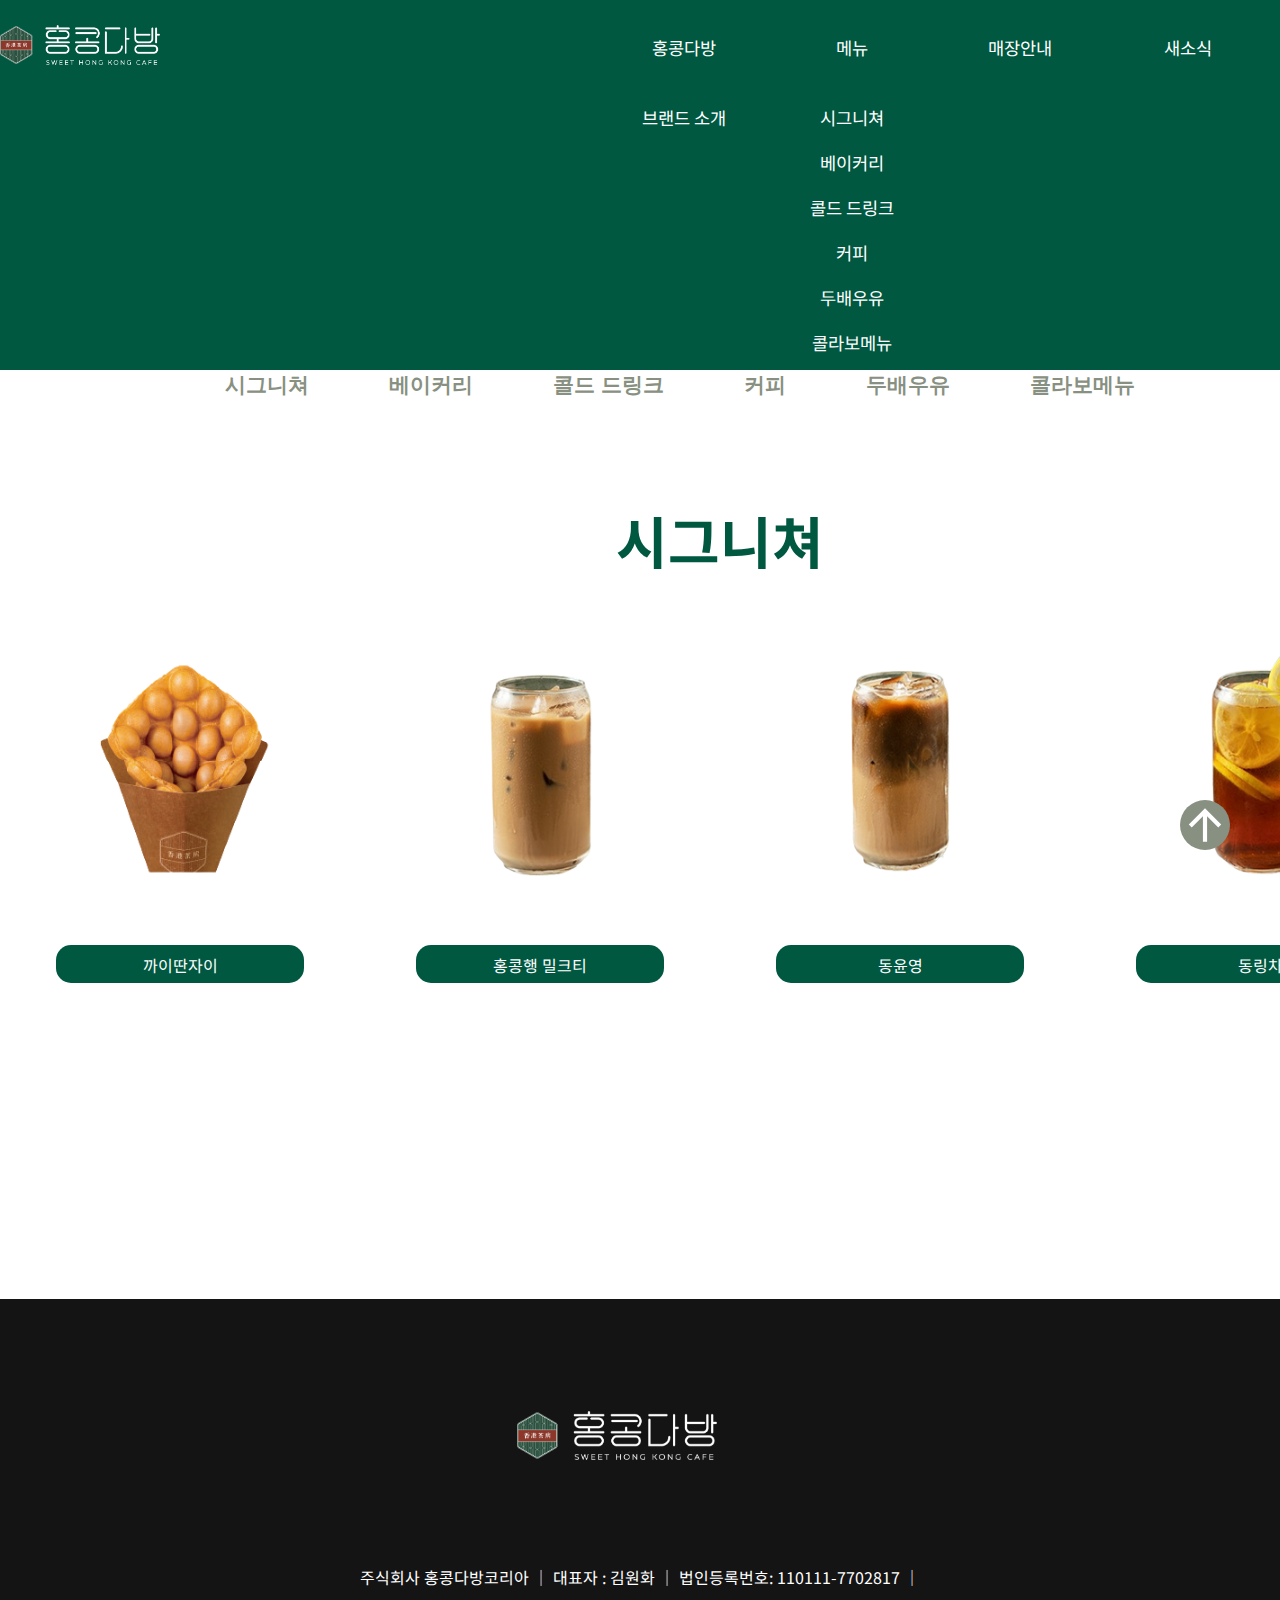
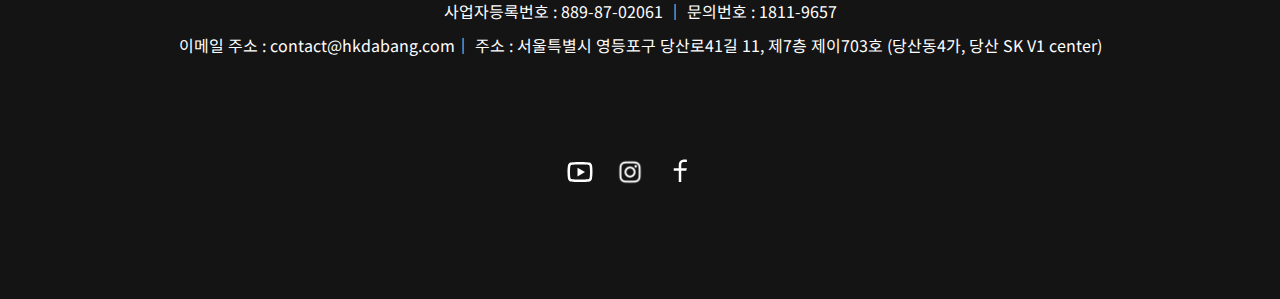
<file: sub1.html>
<!DOCTYPE html>
<html lang="en">
<head>
    <meta charset="UTF-8">
    <meta http-equiv="X-UA-Compatible" content="IE=edge">
    <meta name="viewport" content="width=device-width, initial-scale=1.0">
    <title>홍콩다방 서브페이지1</title>
      <!-- CSS -->
      <link rel="stylesheet" href="./css/pc.css?ver=4">
      <link rel="stylesheet" href="./css/mo.css?ver=4">
      <link rel="stylesheet" href="./css/index.css?ver=4">
      <!-- swiper -->
      <link rel="stylesheet" href="https://cdn.jsdelivr.net/npm/swiper@9/swiper-bundle.min.css"/>
      <script src="https://cdn.jsdelivr.net/npm/swiper@9/swiper-bundle.min.js"></script>
  
      <!-- jquery -->
      <script src="https://code.jquery.com/jquery-3.7.0.min.js"></script>
  
      <!-- js -->
      <script src="./js/index.js"></script>
      <script src="./js/mainSlide.js"></script>
      <script src="./js/indexs.js"></script>
      <script src="./js/sub1.js"></script>
      <!-- font -->
      <link rel="preconnect" href="https://fonts.googleapis.com">
      <link rel="preconnect" href="https://fonts.gstatic.com" crossorigin>
      <link href="https://fonts.googleapis.com/css2?family=Noto+Sans+KR:wght@100;300;400;500;700;900&display=swap" rel="stylesheet">
</head>
<body>
     <!-- 마우스커서 -->
     <!-- <div id="cursor" style="top: 901px; left: 290px;"></div>
     <script src="./js/mouse.js"></script> -->
     <!-- 마우스커서 -->
     <header class="mo">
        <div class="innerHeader">
            <h1 class="moLogo"><a href="#"> <img src="./img/headerLogo.png" alt="홍콩다방 로고"></a></h1>
            <div class="btnMoMenu">
                <span></span>
                <span></span>
                <span></span>
            </div>
        </div>
        <nav class="moMenu">
            <div class="moGnb">
                <h1 class="logoMo"><a href="./index.html"><img src="./img/headerLogo.png" alt="홍콩다방 로고"></a></h1>
                <ul class="mobileMenuList">
                    <li>
                        <a href="#">홍콩다방
                            <span class="depi"></span>
                        </a>
                        <ul>
                            <li><a href="#">브랜드 소개 </a></li>
                        </ul>
                    </li>
                    <li>
                        <a href="./sub1.html">메뉴
                            <span class="depi"></span>
                        </a>
                        <ul>
                            <li><a href="./sub1.html?idx=0">시그니쳐</a></li>
                            <li><a href="./sub1.html?idx=1">베이커리</a></li>
                            <li><a href="./sub1.html?idx=2">콜드 드링크</a></li>
                            <li><a href="./sub1.html?idx=3">커피</a></li>
                            <li><a href="./sub1.html?idx=4">두배우유</a></li>
                            <li><a href="./sub1.html?idx=5">콜라보메뉴</a></li>
                        </ul>
                    </li>
                    <li>
                        <a href="./sub2.html">매장안내
                        </a>
                    </li>
                    <li>
                        <a href="#">새소식
                        </a>
                    </li>
                    <li class="Establishment">
                        <a href="./sub3.html">창업문의
                            <span class="depi"></span>
                        </a>
                        <ul>
                            <li><a href="./sub3.html">사업장 협업 문의</a></li>
                            <li><a href="./sub3.html">가맹 절차 및 비용</a></li>
                            <li><a href="./sub3.html">FAQ</a></li>
                        </ul>
                    </li>
                </ul>
            </div>
        </nav>
    </header>
    <div class="main">
        <header class="pc">
            <div class="innerHeader">
                <div class="headerLogo">
                    <h1>
                        <a href="./index.html">
                            <img src="./img/headerLogo.png" alt="홍콩다방 로고">
                        </a>
                    </h1>
                </div>
                <nav>
                    <ul>
                        <li><a href="#">홍콩다방</a>
                            <ul>
                                <li><a href="#">브랜드 소개</a></li>
                            </ul>
                        </li>
                        <li><a href="./sub1.html">메뉴</a>
                            <ul>
                                <li><a href="./sub1.html?idx=0">시그니쳐</a></li>
                                <li><a href="./sub1.html?idx=1">베이커리</a></li>
                                <li><a href="./sub1.html?idx=2">콜드 드링크</a></li>
                                <li><a href="./sub1.html?idx=3">커피</a></li>
                                <li><a href="./sub1.html?idx=4">두배우유</a></li>
                                <li><a href="./sub1.html?idx=5">콜라보메뉴</a></li>
                            </ul>
                        </li>
                        <li><a href="./sub2.html">매장안내</a></li>
                        <li><a href="#">새소식</a></li>
                        <li class="Establishment"><a href="./sub3.html">창업문의</a>
                            <ul>
                                <li><a href="#">사업장 협업 문의</a></li>
                                <li><a href="#">가맹 절차 및 비용</a></li>
                                <li><a href="#">FAQ</a></li>
                            </ul>
                        </li>
                    </ul>
                </nav>
            </div>
        </header>
    <main>
        <div class="sub1">
            <div class="subtab">
                <h1>MENU</h1>
                <ul class="subtaplist">
                    <li><a data-text="시그니쳐" href="./sub1.html?idx=0">시그니쳐</a></li>
                    <li><a data-text="베이커리" href="./sub1.html?idx=1">베이커리</a></li>
                    <li><a data-text="콜드 드링크" href="./sub1.html?idx=2">콜드 드링크</a></li>
                    <li><a data-text="커피" href="./sub1.html?idx=3">커피</a></li>
                    <li><a data-text="두배우유" href="./sub1.html?idx=4">두배우유</a></li>
                    <li><a data-text="콜라보메뉴" href="./sub1.html?idx=5">콜라보메뉴</a></li>
                </ul>
            </div>
            <div class="subcontent">
                <ul class="subcon">
                    <li class="items on">
                        <h2>시그니쳐</h2>
                        <ul>
                            <li class="sim">
                                <a href="./sub11.html">
                                    <img src="./img/bak/eggWaffle.png" alt="eggWaffle">
                                    <p>까이딴자이</p>
                                </a>
                            </li>
                            <li class="sim">
                                <a href="./sub11.html">
                                    <img src="./img/drink/milkTea.png" alt="milkTea">
                                    <p>홍콩행 밀크티</p>
                                </a>
                            </li>
                            <li class="sim">
                                <a href="./sub11.html">
                                    <img src="./img/drink/MilkteaCoffee.png" alt="MilkteaCoffee">
                                    <p>동윤영</p>
                                </a>
                            </li>                 
                            <li class="sim">
                                <a href="./sub1-1.html">
                                    <img src="./img/drink/lemonIcedTea.png" alt="lemonIcedTea">
                                    <p>동링차</p>
                                </a>
                            </li>
                        </ul>
                    </li>
                    <li class="items complec">
                        <h2>베이커리</h2>
                        <ul>
                            <li>
                                <h2>까이딴자이</h2>
                                <ul class="item3dep">
                                    <li>
                                        <a href="./sub11.html">
                                            <img src="./img/bak/eggWaffle.png" alt="eggWaffle">
                                            <p>플레인 까이딴자이</p>
                                        </a>
                                    </li>
                                    <li>
                                        <a href="./sub11.html">
                                            <img src="./img/bak/chocolate.png" alt="chocolate eggWaffle">
                                            <p>초코 까이딴자이</p>
                                        </a>
                                    </li>
                                    <li>
                                        <a href="./sub11.html">
                                            <img src="./img/bak/caramelwaffle.png" alt="caramelwaffle">
                                            <p>카라멜빈 까이딴자이</p>
                                        </a>
                                    </li>
                                    <li>
                                        <a href="./sub11.html">
                                            <img src="./img/bak/corn.png" alt="corn eggWaffle">
                                            <p>옥수수 까이딴자이</p>
                                        </a>
                                    </li>
                                    <li>
                                        <a href="./sub11.html">
                                            <img src="./img/bak/sweet potato.png" alt="sweet potato eggWaffle">
                                            <p>고구마 까이딴자이</p>
                                        </a>
                                    </li>
                                    <li>
                                        <a href="./sub11.html">
                                            <img src="./img/bak/cheese.png" alt="cheese eggWaffle">
                                            <p>치즈 까이딴자이</p>
                                        </a>
                                    </li>
                                    <li>
                                        <a href="./sub11.html">
                                            <img src="./img/bak/oreo.png" alt="oreo eggWaffle">
                                            <p>오레오 까이딴자이</p>
                                        </a>
                                    </li>
    
                                </ul>
                            </li>
                            <li>
                                <h2>콜라보 까이딴자이</h2>
                                <ul class="item3dep have4depth">
                                    <li>
                                        <h3>하겐다즈</h3>
                                        <ul class="item4dep">
                                            <li>
                                                <a href="./sub11.html">
                                                    <img src="./img/bak/vanillaSingle.png" alt="vanillaSingle">
                                                    <p>바닐라 싱글 하겐다즈 까이딴자이</p>
                                                </a>
                                            </li>
                                            <li>
                                                <a href="./sub11.html">
                                                    <img src="./img/bak/Belgian chocolate Single.png" alt="Belgian chocolate Single">
                                                    <p>벨지안 초코 싱글 하겐다즈 까이딴자이</p>
                                                </a>
                                            </li>
                                            <li>
                                                <a href="./sub11.html">
                                                    <img src="./img/bak/Strawberry Single.png" alt="Strawberry Single.png">
                                                    <p>스트로베리 싱글 하겐다즈 까이딴자이</p>
                                                </a>
                                            </li>
                                            <li>
                                                <a href="./sub11.html">
                                                    <img src="./img/bak/double.png" alt="double">
                                                    <p>더블 하겐다즈 까이딴자이</p>
                                                </a>
                                            </li>
                                            <li>
                                                <a href="#">
                                                    <img src="./img/bak/triple.png" alt="triple">
                                                    <p>트리플 하겐다즈 까이딴자이</p>
                                                </a>
                                            </li>
                                        </ul>
                                    </li>
                                    <li>
                                        <h3>로투스</h3>
                                        <ul class="item4dep">
                                            <li>
                                                <a href="./sub11.html">
                                                    <img src="./img/bak/LotusEggwaffle.png" alt="LotusEggwaffle">
                                                    <p>로투스 까이딴자이</p>
                                                </a>
                                            </li>
                                            <li>
                                                <a href="./sub11.html">
                                                    <img src="./img/bak/LotusLanfongyuen.png" alt="LotusLanfongyuen">
                                                    <p>로투스 란퐁유엔</p>
                                                </a>
                                            </li>
                                        </ul>
                                    </li>
                                    <li>
                                        <h3>마일로</h3>
                                        <ul class="item4dep">
                                            <li>
                                                <a href="./sub11.html">
                                                    <img src="./img/bak/MiloEggWaffle.png" alt="MiloEggWaffle">
                                                    <p>마일로 까이딴자이</p>
                                                </a>
                                            </li>
                                            <li>
                                                <a href="./sub11.html">
                                                    <img src="./img/bak/MiloEggWaffle.png" alt="MiloEggWaffle">
                                                    <p>마일로 란퐁유엔</p>
                                                </a>
                                            </li>
                                        </ul>
                                    </li>
                                </ul>
                            </li>
                            <li>
                                <h2>란퐁유엔</h2>
                                <ul class="item3dep">
                                    <li>
                                        <a href="./sub11.html">
                                            <img src="./img/bak/lanFongYuen.png" alt="lanFongYuen">
                                            <p>란퐁유엔</p>
                                        </a>
                                    </li>
                                </ul>
                            </li>
                            <li>
                                <h2>타르트</h2>
                                <ul class="item3dep">
                                    <li>
                                        <a href="./sub11.html">
                                            <img src="./img/bak/eggtart.png" alt="eggtart">
                                            <p>에그타르트</p>
                                        </a>
                                    </li>
                                    <li>
                                        <a href="./sub11.html">
                                            <img src="./img/bak/cocota.png" alt="eggtart">
                                            <p>코코넛타르트</p>
                                        </a>
                                    </li>
                                    <li>
                                        <a href="./sub11.html">
                                            <img src="./img/bak/cornta.png" alt="eggtart">
                                            <p>콘치즈타르트</p>
                                        </a>
                                    </li>
                                    <li>
                                        <a href="./sub11.html">
                                            <img src="./img/bak/Myeongnantop.png" alt="eggtart">
                                            <p>명란타르트</p>
                                        </a>
                                    </li>
                                    <li>
                                        <a href="./sub11.html">
                                            <img src="./img/bak/chivestopta.png" alt="eggtart">
                                            <p>부추타르트</p>
                                        </a>
                                    </li>
                                </ul>
                            </li>       
                        </ul>
                    </li>
                    <li class="items complec">
                        <h2>콜드 드링크</h2>
                        <ul class="ade">
                            <li>
                                <ul class="item3dep">
                                    <li>
                                        <a href="./sub11.html">
                                            <img src="./img/drink/lemon.png" alt="lemon">
                                            <p>후르츠펀치 레몬</p>
                                        </a>
                                    </li>
                                    <li>
                                        <a href="./sub11.html">
                                            <img src="./img/drink/mango.png" alt="mango">
                                            <p>후르츠펀치 망고</p>
                                        </a>
                                    </li>
                                    <li>
                                        <a href="./sub11.html">
                                            <img src="./img/drink/ShineMuscat-.png" alt="MilkteaCoffee">
                                            <p>후르츠펀치 샤인머스켓</p>
                                        </a>
                                    </li>                 
                                    <li>
                                        <a href="./sub11.html">
                                            <img src="./img/drink/grapefruit.png" alt="grapefruit">
                                            <p>후르츠펀치 자몽</p>
                                        </a>
                                    </li>
                                    <li>
                                        <a href="./sub11.html">
                                            <img src="./img/drink/passionfruit-.png" alt="passionfruit">
                                            <p>후르츠펀치 패션후르츠</p>
                                        </a>
                                    </li>
                                </ul>
                            </li>
                            <li>
                                <ul class="item3dep">
                                    <li>
                                        <a href="./sub11.html">
                                            <img src="./img/drink/Blueberry Smoothie.png" alt="Blueberry Smoothie">
                                            <p>블루베리 스무디</p>
                                        </a>
                                    </li>
                                    <li>
                                        <a href="./sub11.html">
                                            <img src="./img/drink/Blueberry Yogurt.png" alt="Blueberry Yogurt Smoothie">
                                            <p>블루베리 요거트 스무디</p>
                                        </a>
                                    </li>
                                    <li>
                                        <a href="./sub11.html">
                                            <img src="./img/drink/Mango Smoothie.png" alt="Mango Smoothie">
                                            <p>망고 스무디</p>
                                        </a>
                                    </li>                 
                                    <li>
                                        <a href="./sub11.html">
                                            <img src="./img/drink/Mango Yogurt Smoothie.png" alt="Mango Yogurt Smoothie">
                                            <p>망고 요거트 스무디</p>
                                        </a>
                                    </li>
                                    <li>
                                        <a href="./sub11.html">
                                            <img src="./img/drink/Chocolate Chip Frappuccino.png" alt="Chocolate Chip Frappuccino">
                                            <p>초코칩 프라푸치노</p>
                                        </a>
                                    </li>
                                    <li>
                                        <a href="./sub11.html">
                                            <img src="./img/drink/redbeann.png" alt="red bean">
                                            <p>레드빈 홍콩행밀크티</p>
                                        </a>
                                    </li>
                                    <li>
                                        <a href="./sub11.html">
                                            <img src="./img/drink/strawberryBananaSmoothie.png" alt="strawberryBananaSmoothie">
                                            <p>딸기 바나나 스무디</p>
                                        </a>
                                    </li>
                                    <li>
                                        <a href="./sub11.html">
                                            <img src="./img/drink/Milo Chocolate Latte.png" alt="Milo Chocolate Latte">
                                            <p>마일로 초코라떼</p>
                                        </a>
                                    </li>
                                </ul>
                            </li>
                        </ul>
                    </li>
                    <li class="items">
                        <h2>커피</h2>
                        <ul> 
                            <li class="sim">
                                <a href="./sub11.html">
                                    <img src="./img/drink/americano.png" alt="americano">
                                    <p>아메리카노</p>
                                </a>
                            </li>
                            <li class="sim">
                                <a href="./sub11.html">
                                    <img src="./img/drink/caffelatte.png" alt="caffelatte">
                                    <p>카페라떼</p>
                                </a>
                            </li>
                            <li class="sim">
                                <a href="./sub11.html">
                                    <img src="./img/drink/vanillalatte.png" alt="vanillalatte">
                                    <p>바닐라라떼</p>
                                </a>
                            </li>                 
                            <li class="sim">
                                <a href="./sub11.html">
                                    <img src="./img/drink/Caramel Macchiato.png" alt="Caramel">
                                    <p>카라멜 마끼아또</p>
                                </a>
                            </li>
                            <li class="sim">
                                <a href="./sub11.html">
                                    <img src="./img/drink/cafemocha.png" alt="cafemocha">
                                    <p>카페모카</p>
                                </a>
                            </li>
                        </ul>
                    </li>
                    <li class="items">
                        <h2>두배우유</h2>
                        <ul >
                            <li class="sim">
                                <a href="./sub11.html">
                                    <img src="./img/drink/double Milk.png" alt="double Milk">
                                    <p>두배우유</p>
                                </a>
                            </li>
                            <li class="sim">
                                <a href="./sub11.html">
                                    <img src="./img/drink/double Green tea Milk.png" alt="ouble Green tea Milk">
                                    <p>두배 녹차우유</p>
                                </a>
                            </li>
                            <li class="sim">
                                <a href="./sub11.html">
                                    <img src="./img/drink/double Mugwort Milk.png" alt="double Mugwort Milk">
                                    <p>두배 쑥 우유</p>
                                </a>
                            </li>                 
                            <li class="sim">
                                <a href="./sub11.html">
                                    <img src="./img/drink/double MSGR Milk.png" alt="ouble MSGR Milk.png">
                                    <p>두배 미숫가루 우유</p>
                                </a>
                            </li>
                            <li class="sim">
                                <a href="./sub11.html">
                                    <img src="./img/drink/double mango Milk.png" alt="double mango Milk">
                                    <p>두배 망고 우유</p>
                                </a>
                            </li>
                            <li class="sim">
                                <a href="./sub11.html">
                                    <img src="./img/drink/double Strawberry Milk.png" alt="double Strawberry Milk">
                                    <p>두배 딸기 우유</p>
                                </a>
                            </li>
                        </ul>
                    </li>
                    <li class="items complec">
                        <h2>콜라보 메뉴</h2>
                        <ul>
                            <li>
                                <h3>하겐다즈</h3>
                                <ul class="item4dep">
                                    <li>
                                        <a href="./sub11.html">
                                            <img src="./img/bak/vanillaSingle.png" alt="vanillaSingle">
                                            <p>바닐라 싱글 하겐다즈 까이딴자이</p>
                                        </a>
                                    </li>
                                    <li>
                                        <a href="./sub11.html">
                                            <img src="./img/bak/Belgian chocolate Single.png" alt="Belgian chocolate Single">
                                            <p>벨지안 초코 싱글 하겐다즈 까이딴자이</p>
                                        </a>
                                    </li>
                                    <li>
                                        <a href="./sub11.html">
                                            <img src="./img/bak/Strawberry Single.png" alt="Strawberry Single.png">
                                            <p>스트로베리 싱글 하겐다즈 까이딴자이</p>
                                        </a>
                                    </li>
                                    <li>
                                        <a href="./sub11.html">
                                            <img src="./img/bak/double.png" alt="double">
                                            <p>더블 하겐다즈 까이딴자이</p>
                                        </a>
                                    </li>
                                    <li class="sim"> 
                                        <a href="./sub11.html">
                                            <img src="./img/bak/triple.png" alt="triple">
                                            <p>트리플 하겐다즈 까이딴자이</p>
                                        </a>
                                    </li>
                                </ul>
                            </li>
                            <li>
                                <h3>하겐다즈</h3>
                                <ul class="item4dep">
                                    <li>
                                        <a href="./sub11.html">
                                            <img src="./img/drink/hongji.png" alt="hongji">
                                            <p>홍지팥지</p>
                                        </a>
                                    </li>
                                    <li>
                                        <a href="./sub11.html">
                                            <img src="./img/drink/Affogatoto.png" alt="Affogatoto.png">
                                            <p>홍포카토</p>
                                        </a>
                                    </li>
                                    <li>
                                        <a href="./sub11.html">
                                            <img src="./img/drink/atp.png" alt="atp">
                                            <p>망사형통</p>
                                        </a>
                                    </li>
                                    <li>
                                        <a href="./sub11.html">
                                            <img src="./img/drink/summers.png" alt="summers">
                                            <p>썸머스토리</p>
                                        </a>
                                    </li>
                                </ul>
                            </li>
                            <li>
                                <h3>로투스</h3>
                                <ul class="item4dep">
                                    <li>
                                        <a href="./sub11.html">
                                            <img src="./img/bak/LotusEggwaffle.png" alt="LotusEggwaffle">
                                            <p>로투스 까이딴자이</p>
                                        </a>
                                    </li>
                                    <li>
                                        <a href="./sub11.html">
                                            <img src="./img/bak/LotusLanfongyuen.png" alt="LotusLanfongyuen">
                                            <p>로투스 란퐁유엔</p>
                                        </a>
                                    </li>
                                </ul>
                            </li>
                            <li>
                                <h3>마일로</h3>
                                <ul class="item4dep">
                                    <li>
                                        <a href="./sub11.html">
                                            <img src="./img/bak/MiloEggWaffle.png" alt="MiloEggWaffle">
                                            <p>마일로 까이딴자이</p>
                                        </a>
                                    </li>
                                    <li>
                                        <a href="./sub11.html">
                                            <img src="./img/bak/MiloLanfongyuen.png" alt="MiloEggWaffle">
                                            <p>마일로 란퐁유엔</p>
                                        </a>
                                    </li>
                                    <li>
                                        <a href="./sub11.html">
                                            <img src="./img/drink/Milo Chocolate Latte.png" alt="Milo Chocolate Latte">
                                            <p>마일로 초코라떼</p>
                                        </a>
                                    </li>
                                </ul>
                            </li>
                        </ul>
                    </li>
                </ul>
                <ul class="pageNation">
                    <!-- <li><a href="#">더보기</a></li> -->
                </ul>
            </div>
        </div>
    </main>
    <footer>
        <div class="footerLogo">
            <h1>
                <a href="./main.html">
                    <img src="./img/headerLogo.png" alt="홍콩다방 로고">
                </a>
            </h1>
        </div>
        <div class="footerInfo">
            <p>주식회사 홍콩다방코리아 ｜ 대표자 : 김원화 ｜ 법인등록번호: 110111-7702817 ｜
            </p>
            <p>사업자등록번호 : 889-87-02061 ｜ 문의번호 : 1811-9657
            </p>
            <p>이메일 주소 : contact@hkdabang.com｜ 주소 : 서울특별시 영등포구 당산로41길 11, 제7층 제이703호 (당산동4가, 당산 SK V1 center)
            </p>
        </div>
        <div class="footerSns">
            <ul>
                <li><a href="https://www.youtube.com/results?search_query=%ED%99%8D%EC%BD%A9%EB%8B%A4%EB%B0%A9"><img src="./img/youtube-line (1).svg" alt="youtube"></a></li>
                <li><a href="https://www.instagram.com/hongkongdabang_korea/?hl=ko"><img src="./img/insta.png" alt="instagram"></a></li>
                <li><a href="https://www.facebook.com/people/%ED%99%8D%EC%BD%A9%EB%8B%A4%EB%B0%A9_hongkongdabang/100063591938117/"><img src="./img/facebook-line.svg" alt="facebook"></a></li>
            </ul>
        </div>
        <span class="footerTop">
            <a href="#"><img src="./img/arrow-up-line.svg" alt="top"></a>
        </span>
    </footer>
</body>
</html>
</file>
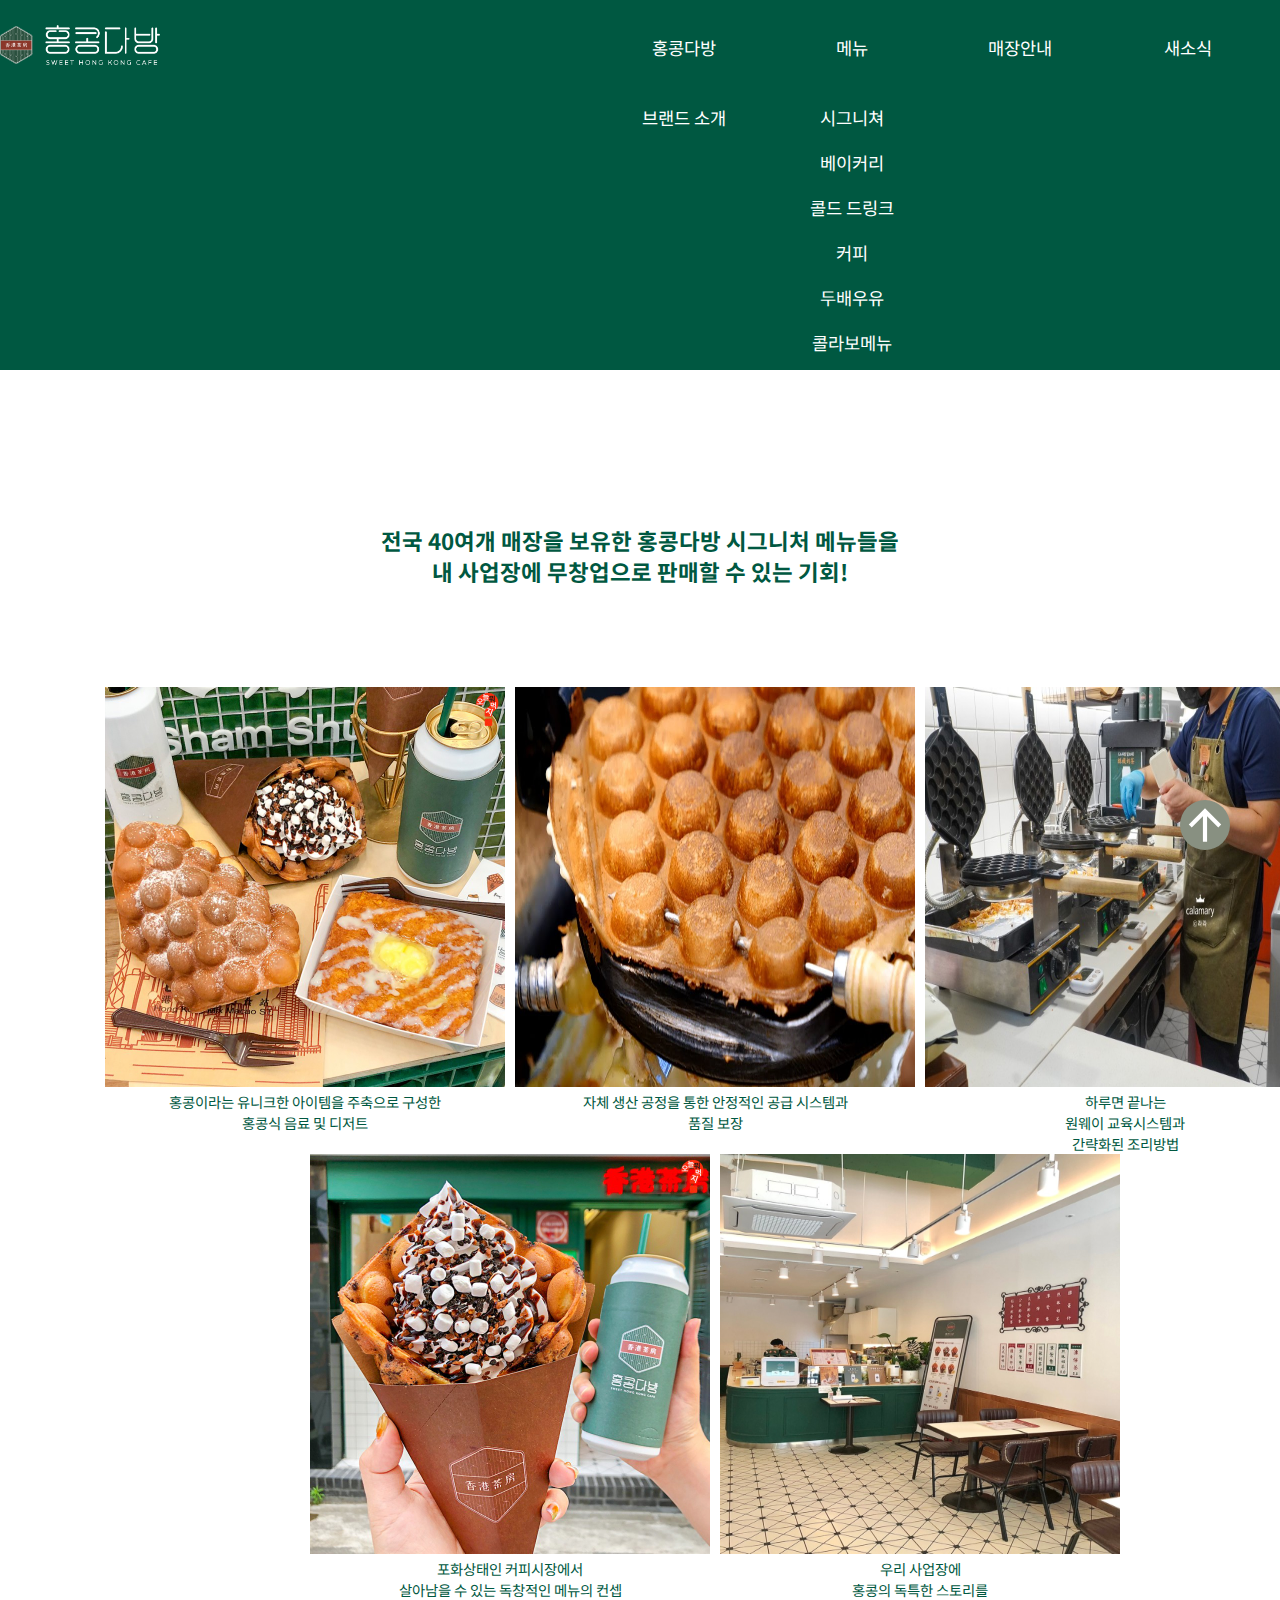
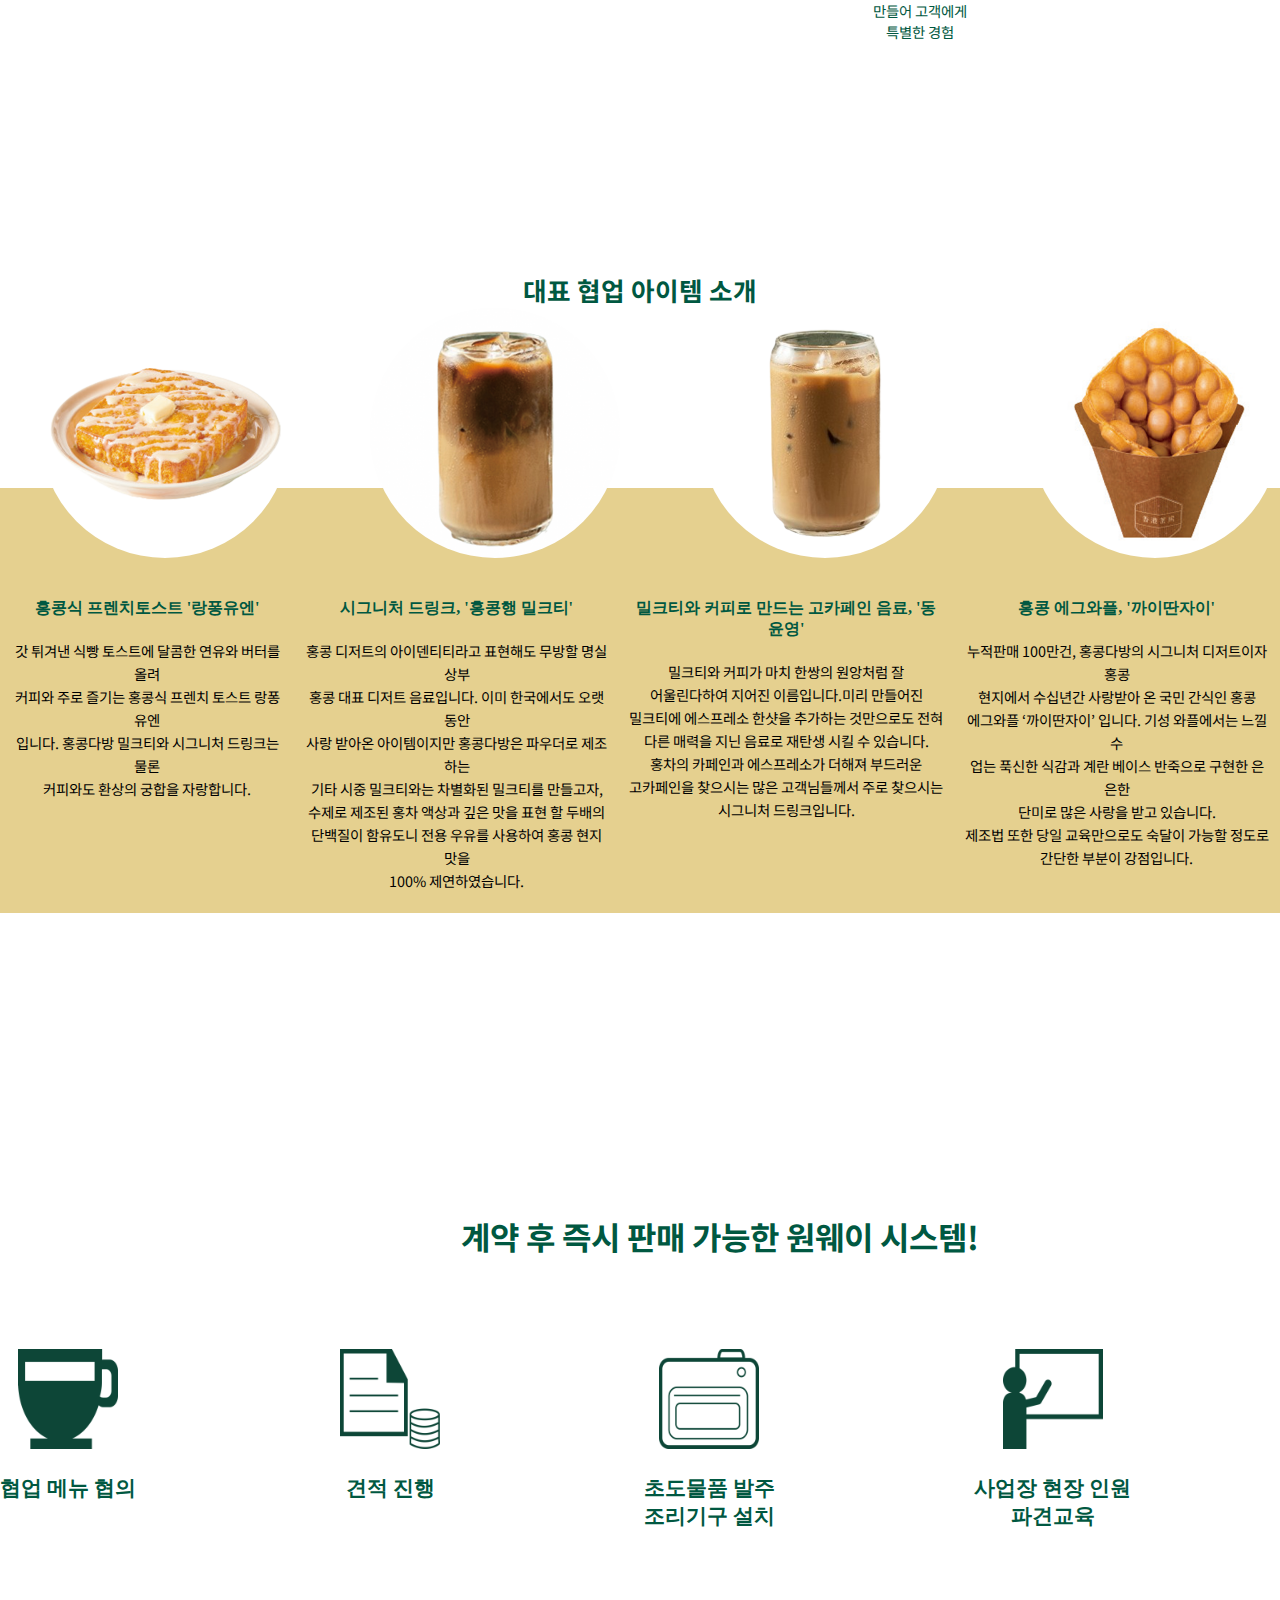
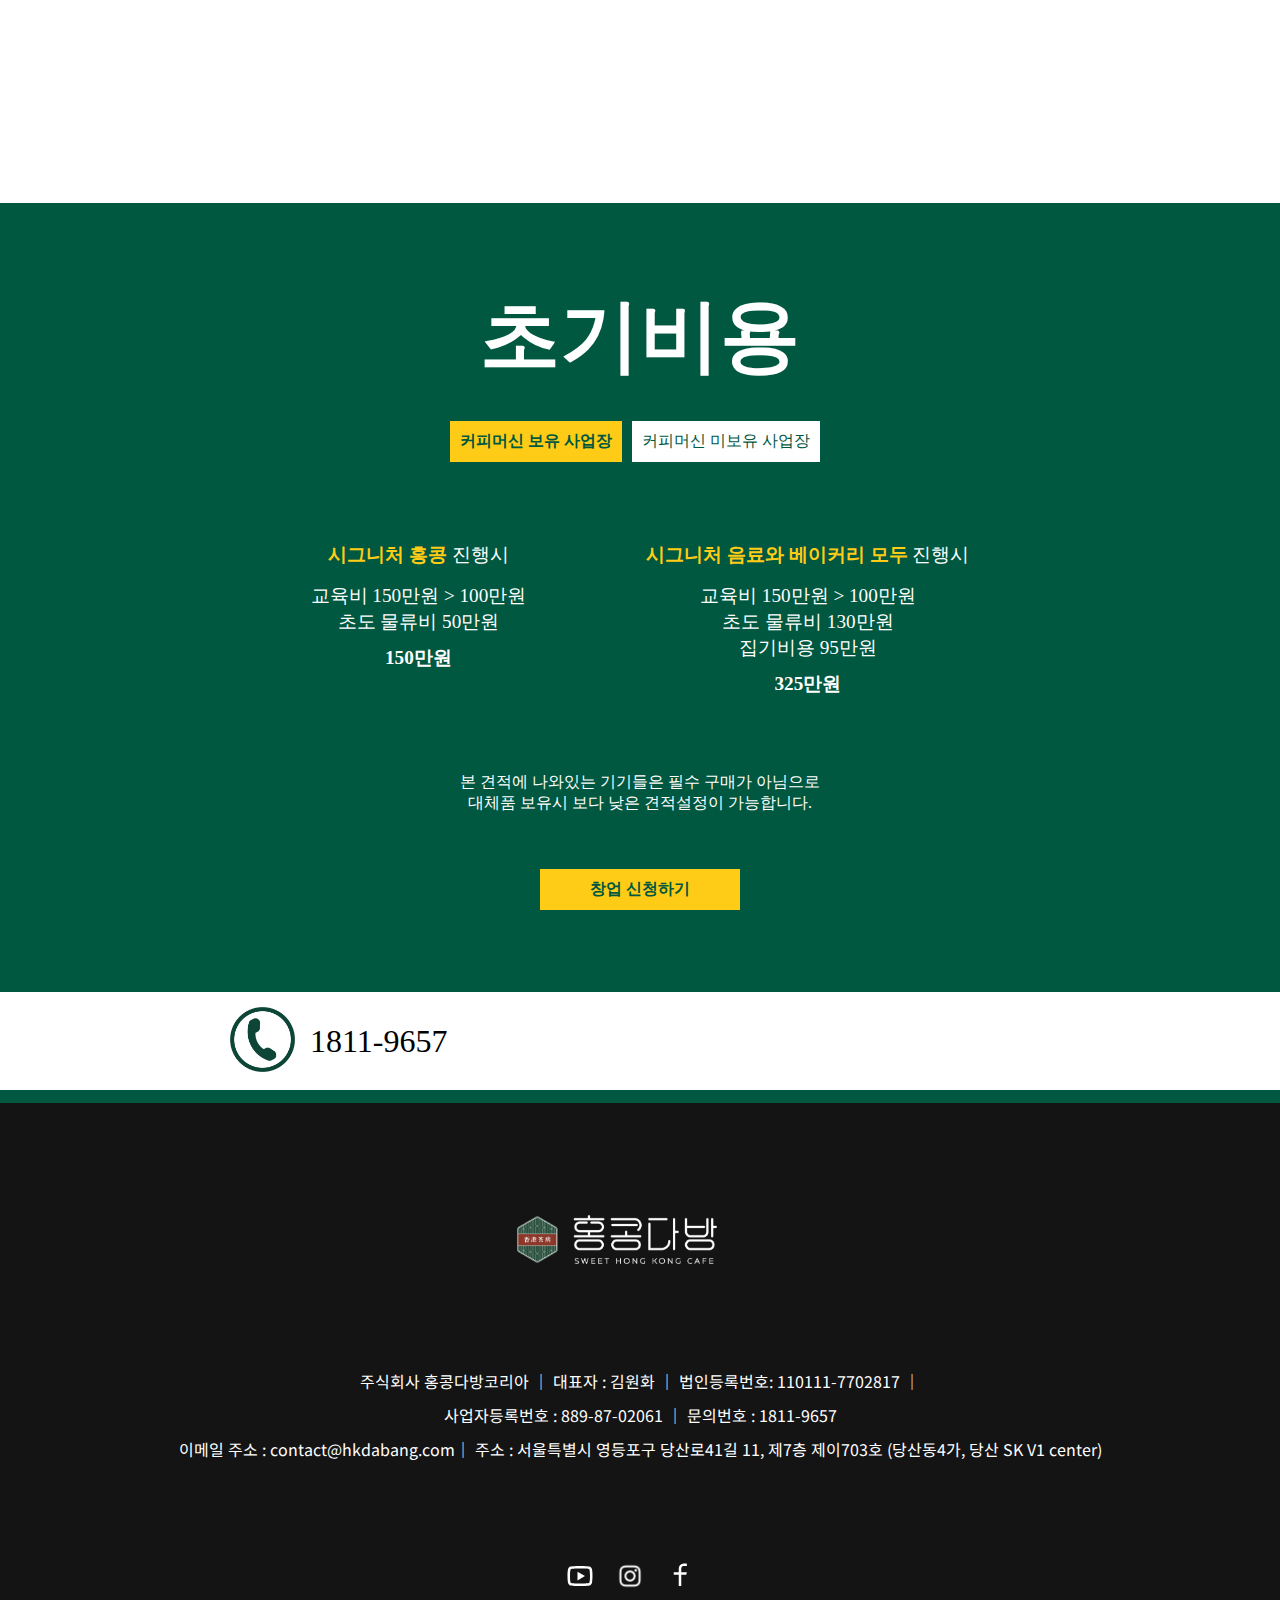
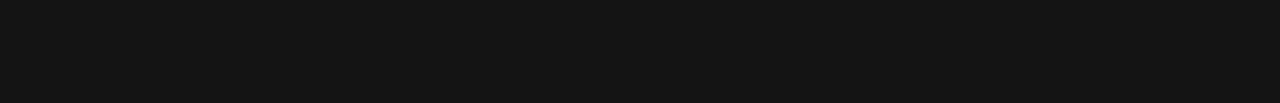
<file: sub3.html>
<!DOCTYPE html>
<html lang="en">
<head>
    <meta charset="UTF-8">
    <meta http-equiv="X-UA-Compatible" content="IE=edge">
    <meta name="viewport" content="width=device-width, initial-scale=1.0">
    <title>홍콩다방 서브페이지3</title>
      <!-- CSS -->
      <link rel="stylesheet" href="./css/pc.css?ver=4">
      <link rel="stylesheet" href="./css/mo.css?ver=4">
      <link rel="stylesheet" href="./css/index.css?ver=4">
      <!-- swiper -->
      <link rel="stylesheet" href="https://cdn.jsdelivr.net/npm/swiper@9/swiper-bundle.min.css"/>
      <script src="https://cdn.jsdelivr.net/npm/swiper@9/swiper-bundle.min.js"></script>
  
      <!-- jquery -->
      <script src="https://code.jquery.com/jquery-3.7.0.min.js"></script>
  
      <!-- js -->
      <script src="./js/index.js"></script>
      <script src="./js/mainSlide.js"></script>
      <script src="./js/indexs.js"></script>
      <!-- font -->
      <link rel="preconnect" href="https://fonts.googleapis.com">
      <link rel="preconnect" href="https://fonts.gstatic.com" crossorigin>
      <link href="https://fonts.googleapis.com/css2?family=Noto+Sans+KR:wght@100;300;400;500;700;900&display=swap" rel="stylesheet">
</head>
<body>
     <!-- 마우스커서 -->
     <!-- <div id="cursor" style="top: 901px; left: 290px;"></div>
     <script src="./js/mouse.js"></script> -->
     <!-- 마우스커서 -->
     <header class="mo">
        <div class="innerHeader">
            <h1 class="moLogo"><a href="#"> <img src="./img/headerLogo.png" alt="홍콩다방 로고"></a></h1>
            <div class="btnMoMenu">
                <span></span>
                <span></span>
                <span></span>
            </div>
        </div>
        <nav class="moMenu">
            <div class="moGnb">
                <h1 class="logoMo"><a href="./index.html"><img src="./img/headerLogo.png" alt="홍콩다방 로고"></a></h1>
                <ul class="mobileMenuList">
                    <li>
                        <a href="#">홍콩다방
                            <span class="depi"></span>
                        </a>
                        <ul>
                            <li><a href="#">브랜드 소개 </a></li>
                        </ul>
                    </li>
                    <li>
                        <a href="./sub1.html">메뉴
                            <span class="depi"></span>
                        </a>
                        <ul>
                            <li><a href="./sub1.html?idx=0">시그니쳐</a></li>
                            <li><a href="./sub1.html?idx=1">베이커리</a></li>
                            <li><a href="./sub1.html?idx=2">콜드 드링크</a></li>
                            <li><a href="./sub1.html?idx=3">커피</a></li>
                            <li><a href="./sub1.html?idx=4">두배우유</a></li>
                            <li><a href="./sub1.html?idx=5">콜라보메뉴</a></li>
                        </ul>
                    </li>
                    <li>
                        <a href="./sub2.html">매장안내
                        </a>
                    </li>
                    <li>
                        <a href="#">새소식
                        </a>
                    </li>
                    <li class="Establishment">
                        <a href="./sub3.html">창업문의
                            <span class="depi"></span>
                        </a>
                        <ul>
                            <li><a href="./sub3.html">사업장 협업 문의</a></li>
                            <li><a href="./sub3.html">가맹 절차 및 비용</a></li>
                            <li><a href="./sub3.html">FAQ</a></li>
                        </ul>
                    </li>
                </ul>
            </div>
        </nav>
    </header>
    <div class="main">
        <header class="pc">
            <div class="innerHeader">
                <div class="headerLogo">
                    <h1>
                        <a href="./index.html">
                            <img src="./img/headerLogo.png" alt="홍콩다방 로고">
                        </a>
                    </h1>
                </div>
                <nav>
                    <ul>
                        <li><a href="#">홍콩다방</a>
                            <ul>
                                <li><a href="#">브랜드 소개</a></li>
                            </ul>
                        </li>
                        <li><a href="./sub1.html">메뉴</a>
                            <ul>
                                <li><a href="#">시그니쳐</a></li>
                                <li><a href="#">베이커리</a></li>
                                <li><a href="#">콜드 드링크</a></li>
                                <li><a href="#">커피</a></li>
                                <li><a href="#">두배우유</a></li>
                                <li><a href="#">콜라보메뉴</a></li>
                            </ul>
                        </li>
                        <li><a href="./sub2.html">매장안내</a></li>
                        <li><a href="#">새소식</a></li>
                        <li class="Establishment"><a href="./sub3.html">창업문의</a>
                            <ul>
                                <li><a href="#">사업장 협업 문의</a></li>
                                <li><a href="#">가맹 절차 및 비용</a></li>
                                <li><a href="#">FAQ</a></li>
                            </ul>
                        </li>
                    </ul>
                </nav>
            </div>
        </header>
    <main>
        <div class="sub3">
            <div>
                <div class="sub3tabmenu"> 
                    <h1>창업안내</h1>
                    <ul class="tab3">
                        <li id="sub3tab" class="on"><a href="#">사업장 협업 문의</a></li>
                        <li><a href="#">가맹 절차 및 비용</a></li>
                        <li><a href="#">FAQ</a></li>
                    </ul>
                </div>
                <div class="sub3content">
                    <section id="sub1content" class="items on">
                        <div class="sub3content_list">
                            <p>전국 40여개 매장을 보유한 홍콩다방 시그니처 메뉴들을<br>
                            내 사업장에 무창업으로 판매할 수 있는 기회! </p>
                            <ul>
                                <li>
                                    <img src="./img/sub3-1.jpg" alt="홍콩다방 사진">
                                    <p>홍콩이라는 유니크한 아이템을 주축으로 구성한<br>
                                    홍콩식 음료 및 디저트</p>
                                </li>
                                <li>
                                    <img src="./img/sub2.jpg" alt="홍콩다방 사진">
                                    <p>자체 생산 공정을 통한 안정적인 공급 시스템과<br>
                                    품질 보장</p>
                                </li>
                                <li>
                                    <img src="./img/sub3-3.jpg" alt="홍콩다방 사진">
                                    <p>하루면 끝나는<br>
                                    원웨이 교육시스템과<br>
                                    간략화된 조리방법</p>
                                </li>
                                <li>
                                    <img src="./img/sub3.4.jpg" alt="홍콩다방 사진">
                                    <p>포화상태인 커피시장에서<br>
                                    살아남을 수 있는 독창적인 메뉴의 컨셉</p>
                                </li>
                                <li>
                                    <img src="./img/sub3-5.jpg" alt="홍콩다방 사진">
                                    <p>우리 사업장에<br>
                                    홍콩의 독특한 스토리를<br>
                                    만들어 고객에게<br>
                                    특별한 경험</p>
                                </li>
                            </ul>
                        </div>
                        <div class="item_Info">
                            <h2>대표 협업 아이템 소개</h2>
                            <ul>
                                <li class="bg_top">
                                    <ul>
                                        <li><img src="./img/bak/b_lanfong.png" alt="랑퐁유엔"></li>
                                        <li><img src="./img/drink/b_milkTea.png" alt="홍콩행 밀크티"></li>
                                        <li><img src="./img/drink/b_milkteacoffee.png" alt="동윤영"></li>
                                        <li><img src="./img/bak/b_eggwaffle.jpg" alt="까이딴자이"></li>
                                    </ul>
                                </li>
                                <li class="bg_bottom">
                                    <ul>
                                        <li>
                                            <h3>홍콩식 프렌치토스트 '랑퐁유엔'</h3>
                                            <p>갓 튀겨낸 식빵 토스트에 달콤한 연유와 버터를 올려<br>
                                                커피와 주로 즐기는 홍콩식 프렌치 토스트 랑퐁유엔<br>
                                                입니다. 홍콩다방 밀크티와 시그니처 드링크는 물론<br>
                                                커피와도 환상의 궁합을 자랑합니다.
                                            </p>
                                        </li>
                                        <li>
                                            <h3>시그니처 드링크, '홍콩행 밀크티'</h3>
                                            <p>홍콩 디저트의 아이덴티티라고 표현해도 무방할 명실상부<br>
                                                홍콩 대표 디저트 음료입니다. 이미 한국에서도 오랫동안<br>
                                                사랑 받아온 아이템이지만 홍콩다방은 파우더로 제조하는<br>
                                                기타 시중 밀크티와는 차별화된 밀크티를 만들고자,<br>
                                                수제로 제조된 홍차 액상과 깊은 맛을 표현 할 두배의<br>
                                                단백질이 함유도니 전용 우유를 사용하여 홍콩 현지 맛을<br>
                                                100% 제연하였습니다.
                                            </p>
                                        </li>
                                        <li>
                                            <h3>밀크티와 커피로 만드는 고카페인 음료, '동윤영'</h3>
                                            <p>밀크티와 커피가 마치 한쌍의 원앙처럼 잘<br>
                                                어울린다하여 지어진 이름입니다.미리 만들어진<br>
                                                밀크티에 에스프레소 한샷을 추가하는 것만으로도 전혀<br>
                                                다른 매력을 지닌 음료로 재탄생 시킬 수  있습니다.<br>
                                                홍차의 카페인과 에스프레소가 더해져 부드러운<br>
                                                고카페인을 찾으시는 많은 고객님들께서 주로 찾으시는<br>
                                                시그니처 드링크입니다.
                                            </p>
                                        </li>
                                        <li>
                                            <h3>홍콩 에그와플, '까이딴자이'</h3>
                                            <p>누적판매 100만건, 홍콩다방의 시그니처 디저트이자 홍콩<br>
                                                현지에서 수십년간 사랑받아 온 국민 간식인 홍콩<br>
                                                에그와플 ‘까이딴자이’ 입니다. 기성 와플에서는 느낄 수<br>
                                                업는 푹신한 식감과 계란 베이스 반죽으로 구현한 은은한<br>
                                                단미로 많은 사랑을 받고 있습니다.<br>
                                                제조법 또한 당일 교육만으로도 숙달이 가능할 정도로<br>
                                                간단한 부분이 강점입니다.
                                            </p>
                                        </li>
                                    </ul>
                                </li>
                            </ul>
                        </div>
                        <div class="c_List">
                            <h2>계약 후 즉시 판매 가능한 원웨이 시스템!</h2>
                            <ul>
                                <li>
                                    <img src="./img/img1.png" alt="">
                                    <p>협업 메뉴 협의</p>
                                </li>
                                <li>
                                    <img src="./img/img2.png" alt="">
                                    <p>견적 진행</p>
                                </li>
                                <li>
                                    <img src="./img/img3.png" alt="">
                                    <p>초도물품 발주<br>
                                    조리기구 설치</p>
                                </li>
                                <li>
                                    <img src="./img/img4.png" alt="">
                                    <p>사업장 현장 인원<br>
                                    파견교육</p>
                                </li>
                                <li>
                                    <img src="./img/img5.png" alt="">
                                    <p>판매개시</p>
                                </li>
                            </ul>
                        </div>
                        <div class="cost tabMenu_b">
                            <h2>초기비용</h2>
                            <ul class="list tabTip_b">
                                <li class="on">커피머신 보유 사업장</li>
                                <li>커피머신 미보유 사업장</li>
                            </ul>
                            <ul class="cost_text">
                                <li class="on">
                                    <ul>
                                        <li>
                                            <h3><span>시그니처 홍콩</span> 진행시</h3>
                                            <p>교육비 150만원 > 100만원<br>
                                                초도 물류비 50만원</p>
                                            <p class="cc">150만원</p>
                                        </li>
                                        <li>
                                            <h3><span>시그니처 음료와 베이커리 모두</span> 진행시</h3>
                                            <p>교육비 150만원 > 100만원<br>
                                                초도 물류비 130만원<br>
                                                집기비용 95만원</p>
                                            <p class="cc">325만원</p>
                                        </li>
                                    </ul>
                                </li>
                                <li>
                                    <ul>
                                        <li>
                                            <h3><span>시그니처 홍콩</span> 진행시</h3>
                                            <p>교육비 150만원 >  100만원<br>
                                                초도 물류비 50만원<br>
                                                소모품 비용 15만원</p>
                                            <p class="cc">165만원</p>
                                        </li>
                                        <li>
                                            <h3><span>시그니처 음료와 베이커리 모두</span> 진행시</h3>
                                            <p> 교육비 150만원 > 100만원<br>
                                                초도 물류비 130만원<br>
                                                집기비용 95만원 <br>
                                                소모품 비용 40만원</p>
                                            <p class="cc">365만원</p>
                                        </li>
                                    </ul>
                                </li>
                            </ul>
                            <p class="pp">본 견적에 나와있는 기기들은 필수 구매가 아님으로<br>
                            대체품 보유시 보다 낮은 견적설정이 가능합니다.</p>
                            <p class="push"><a href="#">창업 신청하기</a></p>
                            <ul class="number">
                                <li>
                                    <a href="#"><img src="./img/call.png" alt="phone"></a>
                                </li>
                                <li>
                                    <p>1811-9657</p>
                                </li>
                            </ul>
                        </div>
                    </section>
                    <section id="sub1content" class="items">

                    </section>
                    <section id="sub1content" class="items">

                    </section>
                </div>  
            </div>
        </div>
    </main>
    <footer>
        <div class="footerLogo">
            <h1>
                <a href="./main.html">
                    <img src="./img/headerLogo.png" alt="홍콩다방 로고">
                </a>
            </h1>
        </div>
        <div class="footerInfo">
            <p>주식회사 홍콩다방코리아 ｜ 대표자 : 김원화 ｜ 법인등록번호: 110111-7702817 ｜
            </p>
            <p>사업자등록번호 : 889-87-02061 ｜ 문의번호 : 1811-9657
            </p>
            <p>이메일 주소 : contact@hkdabang.com｜ 주소 : 서울특별시 영등포구 당산로41길 11, 제7층 제이703호 (당산동4가, 당산 SK V1 center)
            </p>
        </div>
        <div class="footerSns">
            <ul>
                <li><a href="https://www.youtube.com/results?search_query=%ED%99%8D%EC%BD%A9%EB%8B%A4%EB%B0%A9"><img src="./img/youtube-line (1).svg" alt="youtube"></a></li>
                <li><a href="https://www.instagram.com/hongkongdabang_korea/?hl=ko"><img src="./img/insta.png" alt="instagram"></a></li>
                <li><a href="https://www.facebook.com/people/%ED%99%8D%EC%BD%A9%EB%8B%A4%EB%B0%A9_hongkongdabang/100063591938117/"><img src="./img/facebook-line.svg" alt="facebook"></a></li>
            </ul>
        </div>
        <span class="footerTop">
            <a href="#"><img src="./img/arrow-up-line.svg" alt="top"></a>
        </span>
    </footer>
</body>
</html>
</file>
<file: css/pc.css>
@media (min-width:769px){
    .mo{display: none;}
    .pc{
        position: fixed;
        left: 0;top:0;
        width: 100%;
        height: 95px;
        overflow: hidden;
        background: #005841;
        color: #fff;
        transition: all 0.3s cubic-bezier(0.16, 0.04, 0.03, 0.95);
        z-index: 1000;
    }
    .pc:hover{
        background: #005841;
        color:#fff;
        height: 370px;
    }

    .innerHeader {
        width: 1440px;
        margin: 0 auto;
        display: flex;
        justify-content: space-between;
    }
    .innerHeader >nav >  ul {
        display: flex;
        height: 95px;
    }
    .innerHeader ul>li{
        display: flex;
        flex: 1;
        position: relative;
        justify-content: center;
        align-items: center;
        font-size: 1.1rem;
    }
    .innerHeader ul>li>ul {
        position: absolute;
        left: 0;
        top: 95px;
        width: 100%;
        padding-bottom: 30px;
    }
    .innerHeader ul>li>ul>li{
        padding:10px 0;
        font-weight: 400px;
    }
    .Establishment>a{
        background: #fff;
        color: #005841;
        padding:5px 15px;
        border-radius: 10px 10px 10px 10px;
    }
    .pc:hover .Establishment>a {
        background: #005841;
        color: #fff;
        padding:5px 15px;
        border-radius: 10px 10px 10px 10px;
        border: 1px solid #fff;
    }
    .pc nav{
        width:840px;
    }
    .headerLogo {
        width: 160px;
        align-items: center;
        display: flex;
    }
    .headerLogo a img{
        width: 160px;
    }

    /* main */
    .main{
        margin-top: 81px;
    }
    .station1{
        width: 100%;
        height: 874px;
    }
    .s1train{
        padding: 0;
    }
    .s1train>li{
        width: 100%;
        height: 100%;
        position:relative;
    }
    .s1train>li img{
        width: 100%;
        height: 100%;
        object-fit: cover;
        filter: brightness(0.8);
    }
    .bannerslideTxt{
        position: absolute; 
        width: 50%;
        left: 10%;
        top: 20%;
        color: #fff;
        padding: 10px;
    }
    .bannerslideTxt p {
        font-size: 1.3rem;
        font-weight: normal;
    }
    .bannerslideTxt h2{
        font-size: 6rem;
        font-weight: bold;
    }
    .bannerslideTxt{
        opacity: 1;
        transform: translateY(0px);
    }
    .station1 .swiper-pagination-bullet{
        width: 20px;
        height: 20px;
    }
    .station1 .swiper-pagination-bullet-active {    
        background: #005841;
    }

    .station2{
        width: 100%;
        height: 874px;
    }
    .s2train>li{
        display: flex;
        align-items: center;
        justify-content: center;
    }
    .s2train>li img{
        width: 500px;
    }
    .s2slideTxt h2 {
        font-size: 70px;
        font-weight: bold;
    }
    .s2slideTxt p {
        font-size: 30px;
        padding-top: 25px;
        padding-bottom: 60px;
    }
    .s2train .swiper-slide a{
        background: #005841;
        color: #fff;
        padding: 15px 30px;
        font-size: 1.2rem;
    }
    .s2train .swiper-pagination-bullet{
        width: 20px;
        height: 15px;
        border-radius: 0;
        padding:0 5px;
    }
    .s2train .swiper-pagination-bullet-active {    
        background: #889081;
    }
    main .category{
        display: flex;
        width: 100%;
        height: 874px;
        position: relative;
        transition:all 0.7s ease 0s;
        transform:translateX(0%)
        /* flex-wrap: wrap; */
    }
    .category_left{
        width: 50%;
        position: relative;
        height: 100%;
    }
    .bg_area{
        /* position:absolute;
        left: 0;
        top: 0;
        width: 100%;
        height: 100%; */
        width: 100%;
        position:relative;
    }
    .bg_category{
        width: 600%;
        display: flex;
        transition:all 0.7s ease 0s;
        transform:translateX(0%)
    }
    .bg_category>li{
        /* height: 432px; */
        flex:1;
    }
    .bg_area>ul>li img{
        width: 100%;
        height: 100%;
        object-fit: cover;
        /* position: absolute;
        left: 0;
        top: 0;
        display: none; */
    }
    .bg_area>ul>li.on img{
        /* display: block; */
    }
    .maintabMenu h2 {
        font-size: 8rem;
        font-weight: bold;
        padding-bottom: 10px;
        padding-left: 90px;
        padding-top: 40px;
        color: #fff;
        position: absolute;
        top: 0;
        left: 0;
        z-index: 2;
    }
    .maintab{
        font-size: 1.6rem;
        color: #fff;
        z-index: 3;
        position: absolute;
        left: 98px;
        top: 205px;
        font-weight: bold;
    }
    .maintab>li:hover{
        transition: all 0.5s ease 0s;
        border-bottom: 2px solid white;
    }
    .maincontent{
        padding-top: 90px;
        width: 50%;
        background: #ededed;
        position: relative;
    }
    .maincontent .swiper{
        transform:translateX(-160px);
        width:1000px;
        height:500px;
    }
    .maincontent .items {
        width: 100%;
        position: absolute;
        left: 0;
        top: 69PX;
        height: 100%;
        transition: all 0.5s ease 0s;
        opacity: 0;
        pointer-events: none;
        display: flex;
        flex-direction: column;
        justify-content: center;
    }
    .maincontent .items.on {
        opacity: 1;
        pointer-events: auto;
    }
    .maincontent .items ul{
        display: flex;
        align-items: center;
    }
    .maincontent .items ul>li {
        display: flex;
        align-items: center;
    }
    .maincontent .items>h3 {
        font-size: 5rem;
        font-weight: bold;
        padding-left: 90px;
        color: #005841;
    }
    .maincontent .items>p{
        padding-left: 90px;
        padding-top: 15px;
        color: #005841;
        font-size: 1.2rem;
    }
    .maincontent .items h4{
        font-size: 1.2rem;
        border-bottom:1px solid #005841;
    
    }
    .maincontent_list{
        overflow: hidden;
         transform: translateX(-17%);
}
    .menu_img{
        cursor: pointer;
    }
    .menu_img>li{
        width: 100%;
        text-align: center;
    }
    .menu_img>li img{
        width: 100%;
        height: 300px;
        object-fit: contain;  
    }
    .swiper li{
        transition:all 0.5s ease 0s;
    }

    .maincontent > div .swiper-wrapper li.swiper-slide-active{
        transform:scale(1.6);
    }
    .topping_img>li.on{
        display:block;
    }
    .topping_img>li{
        width: 100%;
        height: 100%;
        object-fit: cover;
    }
    .topping_img>li img {
        width: 50px;
        height: 50px;
        padding-right: 10px;
        margin-top: 10px;
    }
    .topping{
        width: 80%;
        margin: 0 auto;
        margin-top: 40px;
    }
    .News{
        width: 100%;
        height: 874px;
        display: flex;
        color: #005841;
        border-top:1px solid rgba(111, 112, 112, 0.3);
        position: relative;
    }
    .News_L{
        border-right:1px solid rgba(111, 112, 112, 0.3);
        display: flex;
        flex-direction: column;
        width: 100%;
        justify-content: space-between;
        transition: all 0.5s ease 0s;
    }
    .News_L>li>h2{
        transform: translate(20%, 50%);
        font-size: 9rem;
        font-weight: bold;
        line-height: 0.8;
    }
    @keyframes rotate {
        from {
        -webkit-transform: rotate(0deg);
        -o-transform: rotate(0deg);
        transform: rotate(0deg);
        }
        to {
        -webkit-transform: rotate(360deg);
        -o-transform: rotate(360deg);
        transform: rotate(360deg);
        }
    }
    .News_L>.textwrap img {
        animation: rotate 60s linear 0s infinite;
        opacity: 0.1;
        position: relative;
        left: -390px;
        top: 60px;
    }
    .News_R{
        display: flex;
        flex-direction: column;
        width: 100%;
        
    }
    .News_R>li{
        border-bottom:1px solid rgba(111, 112, 112, 0.3);
        height: 100%;
        position: relative;
    }
    .News_R>li p{
        font-size: 1.5em;
        position: absolute;
        left: 50px;
        top: 33%;
        color: #889081;
        font-weight: bold;
    }
    .News_R>li h4{
        font-size:1.5rem;
        position: absolute;
        left: 50px;
        top: 50%;
        width: 58%;
    }
    .News_R>li img{
        width: 200px;
        height: 200px;
        position:absolute;
        right:130px;
        top:50px;
    }
    .News .arrow{
        display: flex;
    }
    .News .arrow>li:nth-of-type(1)::after {
        position: absolute;
        right: 50px;
        top: 115px;
        content: '';
        width: 18px;
        height: 18px;
        border-top: 6px solid #005841;
        border-right: 6px solid #005841;
        transform: rotate(45deg);
    }
    .News .arrow>li:nth-of-type(2)::after{
        position: absolute;
        right: 50px;
        top: 406px;
        content: '';
        width: 18px;
        height: 18px;
        border-top: 6px solid #005841;
        border-right: 6px solid #005841;
        transform: rotate(45deg);
    }
    .News .arrow>li:nth-of-type(3)::after{
        position: absolute;
        right: 50px;
        top: 706px;
        content: '';
        width: 18px;
        height: 18px;
        border-top: 6px solid #005841;
        border-right: 6px solid #005841;
        transform: rotate(45deg);
    }
    .slide{
        width: 100%;
        height: 874px;
        display: flex;
        position: relative;
    }
    .slide>.slide_L{
        width: 70%;
        background: #005841;
        color:#fff;
        transition: all 0.7s ease 0s;
        overflow: hidden;
    }
    .slide_L>ul>li{
        text-align: center;
    }
    .slide_L>ul>li.on{
        display: block;
    }
    .slide_L>ul>li h2{
        font-size: 4rem;
        font-weight: bold;
    }
    .slideL_list {
        display: grid;
        grid-template-columns: 200px 200px 200px;
        grid-gap: 20px;
        flex-wrap: wrap;
        margin-top: 40px;
        justify-content: center;
    }
    .slideL_list>li{
        width: 334px;
    }
    .slide .slide_L>ul>li p {
        font-size: 2rem;
        font-weight: bold;
        padding-top: 155px;
    }
    .slideL_list>li img{
        background: #fff;
        border-radius: 50%;
        width: 200px;
    }
    .slide_L .train{
        width:600%;
        height:100%;
        display:flex;
        transition:all 0.5s ease 0s;
    }
    .slide_L .train>li {
        width: calc(100%/6);
        height:100%;
    }
    .slide_R{
        width:30%;
        color: #005841;
        transition: all 0.7s ease 0s;
    }
    .slide_R{overflow: hidden;}
    .slide_R>.train{
        width:600%;
        height: 100%;
        transition:all 0.5s ease 0s;
        display:flex;
    }
    .slide_R>.train>li {
        width: calc(100%/6);
        height: 100%;
        display: flex;
        flex-direction: column;
        justify-content: center;
        padding-left: 60px;
        box-sizing: border-box;
    }
    .slide_R li h3{
        font-size: 2rem;
    }
    .slide_R li p>span{
        font-size: 2.3rem;
        font-weight: bold;
    }
    .slide_R li p{
        font-size: 2rem;
    }
    .slide .controler{
        position: absolute;
        left: 50%;
        top: 50%;
        transform: translate(-50%,-50%);
        width: 99%;
        display: flex;
        justify-content: space-between;
    }
    .slide .controler .btnNext{
        position: absolute;
        right: 50px;
        top: -21px;
        content: '';
        width: 18px;
        height: 18px;
        border-top: 6px solid #000;
        border-right: 6px solid #000;
        transform: rotate(45deg);
        border-radius: 15%;
    }
    .slide .controler .btnPrev{
        position: absolute;
        left: 50px;
        top: -21px;
        content: '';
        width: 18px;
        height: 18px;
        border-top: 6px solid #000;
        border-right: 6px solid #000;
        transform: rotate(225deg);
        border-radius: 15%;
    }
    .video{
        height: 874px;
    }
    .video>h2{
        padding-top: 110px;
        margin-bottom: 100px;
        text-align: center;
        font-size: 4rem;
        font-weight: bold;
        color: #005841;
    }
    .video>ul{
        display: flex;
        justify-content: center;
    }
    .video>ul>li {
        padding-right: 90px;
        border-radius: 50%;
    }
    .video .youtube_link{
        display: flex;
        flex-direction: column;
        align-items: center;
        justify-content: center;
        margin-top: 60px;
        margin-bottom: 103px;
    }
    .youtube_link>li a{
        font-size:0.9rem;
    }
    .youtube_link>li a>p{
        border-radius: 50%;
        color: #fff;
        background: #005841;
        border: 10px solid #005841;
    }
    .video .textwrap{
        width: 100%;
        font-size:3rem;
        font-weight: bold;
        color: #005841;
        overflow: hidden;
    }
    .video .textwrap>ul{
        display: flex;
        width: 200%;
        overflow: hidden;
        border:1px solid #005841;
        text-align: center;
    }
    .video .textwrap>ul>li{
        width: 50%;
        white-space: nowrap;
        overflow: hidden;
    }
    @keyframes move1 {
        0%{transform: translateX(100%);}
        100%{transform: translateX(-100%);}
    }
    @keyframes move2 {
        0%{transform: translateX(0%);}
        100%{transform: translateX(-200%);} 
    }
    .video .textwrap>ul>.a{
        animation:move1 40s linear -10s infinite;
    }
    .video .textwrap>ul>.b{
        animation:move2 40s linear 10s infinite;
    }
    .sns{
        width: 100%;
        height: 874px;
        background: #005841;
        color: #fff;
        border-radius: 50% 50% 0 0;
        position: relative;
    }
    .snsTitle{
        display: flex;
        padding-top: 180px;
    }

    .snsTitle>h2{
        color: #fff;
        font-size: 4rem;
        font-weight: bold;
        line-height: 0.9;
    }
    .snsTitle>p{
        padding-left: 19px;
        color: #fff;
        font-size: 1.5rem;
        display: flex;
        align-items: flex-end;
        padding-bottom: 10px;
    }
    .snsList{
        width: 1440px;
        height: 874px;
        margin:0 auto;
    }
    .station4{
        width: 100%;
        height: 100%;
        margin-top: 50px
    }
    .snsSlide{
        text-align: center;
        display: flex;
        justify-content: center;
        align-items: center;
    }
    .snsSlide img{
        display: block;
        width: 100%;
        object-fit:contain;
    }
    .station4 .swiper-button-next{
        color:#fff;
        position: absolute;
        right: 0%;
        top: 17%;
    }
    .station4 .swiper-button-prev{
        position: absolute;
        left: 0%;
        top: 17%;
        color:#fff;
    }
    .station4 .swiper-pagination-progressbar-fill{
        color: #fff;
    }

    /* subpage1 */
    .sub1{
        width: 1440px;
        margin: 0 auto;
        position: relative;
        margin-top: 95px;
    }
    .subtab>h1{
        margin-top: 150px;
        font-size: 5rem;
        font-weight: bold;
        color: #005841;
    }
    .subtaplist{
        margin-top: 105px;
        display: flex;
        justify-content: center;
        color: #005841;
    }
    .subtaplist>li{
        margin-right: 80px;
        font-size: 1.3rem;
        font-weight: bold;
        color: #889081;
        cursor: pointer;
        font-family: 'NanumSquareNeo-Variable';
    }
    .subtaplist>li.on{
        color: #005841;
    }
    .subcon{
        width: 1440px;
        margin: 0 auto;
        margin-top: 100px;
        display: flex;
        flex-wrap: wrap;
        height: 800px;
    }
    .subcon>ul{
        display: flex;
    }
    .subcon>.items>h2{
        color: #005841;
        font-size: 3.5rem;
        font-weight: bold;
        text-align: center;
    }
    .sim{
        width: 360px;
    }
    .subcon .items>ul{
        display: flex;
        flex-wrap: wrap;
    }
    .subcon> .items{
        width: 100%;

    }
    .subcontent>.items {
        display: none;
        position: absolute;
        left: 0;
        top: 400px;
    }
    .subcontent>.items.complec {
        display: none;
        position: absolute;
        left: 0;
        top: 400px;
        width: 100%;
    }
    .subcontent>.items.on{
        display:inline-block;
    }
    .subcontent>.items>ul {
        display: flex;
        justify-content: flex-start;
        margin: 70px 0;
        flex-wrap: wrap;
    }
    .subcontent > .complec>ul {
        flex-direction: column;
    }
    .subcontent .complec>ul>li h2{
        font-size: 2rem;
        font-weight: bold;
        text-align: center;
        width: 1440px;
        color: #005841;
    }
    .complec  h3{
        margin-top:20px;
        font-size: 1.8rem;
        font-weight: bold;
        text-align: center;
        width: 1440px;
        color: #005841;
    }
    .subcontent .items>ul>li {
        padding-bottom: 150px;
        /* width: 360px; */
    }
    .subcontent .items>ul>li p {
        text-align: center;
        color: #fff;
        background: #005841;
        border-radius: 15px 15px 15px 15px;
        width: 248px;
        height: 38px;
        line-height: 40px;
        margin: 0 auto;
    }
    .sub1 img{transition: all 0.1s ease 0s;}
    .sub1 img:hover{
        border-radius: 50%;
         transform: scale(1.1);
    }
    .item3dep {
        display: flex;
        flex-wrap: wrap;
        width: 1440px;
        /* flex: 25%; */
    }
    .item3dep>li {
        margin-bottom: 50px;
        display: flex;
        flex-wrap: wrap;
        flex: 25%;
    }
    .item4dep{
        display:flex;
        flex-wrap: wrap;
    }
    .item4dep>li{
        width: 360px;
    }
    .sub1 .pageNation{
        display: flex;
        justify-content: center;
    }
    .sub1 .pageNation>li{
        text-align: center;
        border-radius: 15px 15px 14px 15px;
        padding: 5px 18px;
        border: 1px solid #005841;
        font-size: 1.2rem;
        font-weight: bold;
        color: #005841;
        position: absolute;
        bottom: 50px;
        left: 50%;
        transform: translateX(-50%);
    }

    /* subpage1-1 */
    .sub1_1{
        width: 1440px;
        margin: 0 auto;
        margin-top: 95px;
    }
    .sub1_1tab>h1{
        margin-top: 150px;
        font-size: 5rem;
        font-weight: bold;
        color: #005841;
    }
    .sub11tab{
        margin-bottom: 125px;
        margin-top: 70px;
        display: flex;
        color: #005841;
    }
    .sub11tab>li{
        margin-right: 80px;
        font-size: 1.3rem;
        font-weight: bold;
        color: #889081;
        cursor: pointer;
        font-family: 'NanumSquareNeo-Variable';
    }
    .sub11tab>li.on{
        color: #005841;
    }

    .multi_station{
        position:relative;
        /* border:1px solid red; */
        height:500px;
    }
    .multi_station>div{
        position:absolute;
        width:100%;
        height:100%;
        left:0;
        top:0;
        opacity: 0;    
        pointer-events: none;
    }
    .multi_station>div.on{
        opacity: 1;
        pointer-events: auto;
    }


    .station5{
        width: 1440px;
        height: 500px;
        background:rgb(246, 228, 214,0.5);
    }
    .station5>ul{
        width: 100%;
        height: 100%;
    }
    .station5>ul>li{
        display: flex;
        width: 100%;
        height: 100%;
        align-items: center;
        justify-content: center;
    }
    .station5>ul>li img{
        width: 350px;
        height: 350px;
        background: #fff;
        border-radius: 50%;

    }
    .station5>ul>li div{
        margin-left:40px;
        text-align: center;
        color: #005841;

    }
    .station5>ul>li div>h2{
        font-weight: bold;
        font-size: 3rem;
        margin-bottom: 20px;;
    }
    .station5>ul>li div>p{
        line-height: 25px;
        font-size: 1.1rem;
    }
    /* gg */
    .station66{
        width: 1440px;
        height: 500px;
        background:rgb(246, 228, 214,0.5);
    }
    .station66>ul{
        width: 100%;
        height: 100%;
    }
    .station66>ul>li{
        display: flex;
        width: 100%;
        height: 100%;
        align-items: center;
        justify-content: center;
    }
    .station66>ul>li img{
        width: 350px;
        height: 350px;
        background: #fff;
        border-radius: 50%;

    }
    .station66>ul>li div{
        margin-left:40px;
        text-align: center;
        color: #005841;

    }
    .station66>ul>li div>h2{
        font-weight: bold;
        font-size: 3rem;
        margin-bottom: 20px;;
    }
    .station66>ul>li div>p{
        line-height: 25px;
        font-size: 1.1rem;
    }

    /* station7 */
    .station7{
        width: 1440px;
        height: 500px;
        background:rgb(246, 228, 214,0.5);
    }
    .station7>ul{
        width: 100%;
        height: 100%;
    }
    .station7>ul>li{
        display: flex;
        width: 100%;
        height: 100%;
        align-items: center;
        justify-content: center;
    }
    .station7>ul>li img{
        width: 350px;
        height: 350px;
        background: #fff;
        border-radius: 50%;

    }
    .station7>ul>li div{
        margin-left:40px;
        text-align: center;
        color: #005841;

    }
    .station7>ul>li div>h2{
        font-weight: bold;
        font-size: 3rem;
        margin-bottom: 20px;;
    }
    .station7>ul>li div>p{
        line-height: 25px;
        font-size: 1.1rem;
    }
    /* station8 */
    .station8{
        width: 1440px;
        height: 500px;
        background:rgb(246, 228, 214,0.5);
    }
    .station8>ul{
        width: 100%;
        height: 100%;
    }
    .station8>ul>li{
        display: flex;
        width: 100%;
        height: 100%;
        align-items: center;
        justify-content: center;
    }
    .station8>ul>li img{
        width: 350px;
        height: 350px;
        background: #fff;
        border-radius: 50%;

    }
    .station8>ul>li div{
        margin-left:40px;
        text-align: center;
        color: #005841;

    }
    .station8>ul>li div>h2{
        font-weight: bold;
        font-size: 3rem;
        margin-bottom: 20px;;
    }
    .station8>ul>li div>p{
        line-height: 25px;
        font-size: 1.1rem;
    }
    /* station9 */
    .station9{
        width: 1440px;
        height: 500px;
        background:rgb(246, 228, 214,0.5);
    }
    .station9>ul{
        width: 100%;
        height: 100%;
    }
    .station9>ul>li{
        display: flex;
        width: 100%;
        height: 100%;
        align-items: center;
        justify-content: center;
    }
    .station9>ul>li img{
        width: 350px;
        height: 350px;
        background: #fff;
        border-radius: 50%;

    }
    .station9>ul>li div{
        margin-left:40px;
        text-align: center;
        color: #005841;

    }
    .station9>ul>li div>h2{
        font-weight: bold;
        font-size: 3rem;
        margin-bottom: 20px;;
    }
    .station9>ul>li div>p{
        line-height: 25px;
        font-size: 1.1rem;
    }
    /* station10 */
    .station10{
        width: 1440px;
        height: 500px;
        background:rgb(246, 228, 214,0.5);
    }
    .station10>ul{
        width: 100%;
        height: 100%;
    }
    .station10>ul>li{
        display: flex;
        width: 100%;
        height: 100%;
        align-items: center;
        justify-content: center;
    }
    .station10>ul>li img{
        width: 350px;
        height: 350px;
        background: #fff;
        border-radius: 50%;

    }
    .station10>ul>li div{
        margin-left:40px;
        text-align: center;
        color: #005841;

    }
    .station10>ul>li div>h2{
        font-weight: bold;
        font-size: 3rem;
        margin-bottom: 20px;;
    }
    .station10>ul>li div>p{
        line-height: 25px;
        font-size: 1.1rem;
    }

    .content2_bottom{
        width: 1440px;
        height: 100%;
        margin: 0 auto;
        text-align: center;
    }
    .content2_items{
        margin-top:100px;
        display: flex;
        width: 100%;
        height: 100%;
    }
    .content2_items>li>h2{
        font-size:2.5rem;
        margin-bottom: 10px;
        font-weight: bold;
    }
    .content2_items>li>p{
        text-align: center;
    }
    .content2_items>li>ul{
        display: flex;
        width: 100%;
        height: 100%;
        margin-bottom: 100px;
    }
    .content2_items>li{
        width: 100%;
        height: 100%;
        text-align: center;
        display: none;
    }
    .content2_items>li.on{
        display: block;
    }
    .content2_items>li>ul>li img{
        width: 250px;
        height: 250px;
    }
    .bot_items>h2{
        font-weight: bold;
        margin-bottom: 5px;
        color: #005841;
    }
    .bot_items> p{
        line-height: 20px;
    }

    /* subpage2 */

    .sub2{ 
        width: 100%;
        margin:0 auto;
        height: 100%;
    }
    .sub2_top{
        width:1440px;
        margin:0 auto;
    }
    .store_info{ 
        margin-top: 120px;
        display: flex;
        align-items: flex-end;
        padding:30px 5px;
        color: #005841;
    }
    .store_info>h1{
        font-size: 5rem;
        padding-right: 10px;
        font-weight: bold;
    }
    .store_info>p{
        font-size: 0.9rem;
        padding: 11px 0;
    }
    .map{
        display: flex;
        justify-content: space-between;
        border: 1px solid #005841;
        padding: 50px 70px;
        margin-top: 20px;
    }
    .service_search>h3{
        font-size: 1.7rem;
        padding-bottom: 20px;
    }
    .service_search>li{
        padding-bottom: 15px;
        font-size: 1.2rem;
    }
    .area_search h3{
        font-size: 1.7rem;
        padding-bottom: 20px;
    }
    .area_search p>label{
        font-size:0;
        padding-bottom: 20px;
    }
    .area_search p>input{
        padding: 5px 40px;
        font-size: 1.1rem;
        margin-bottom: 125px;
    }
    .result>ul>li{
        font-size: 1.1em;
        margin-right: 50px;
        padding-bottom: 10px;
    }
    .search_bg{
        font-size: 0.9rem;
        background: #005841;
        color: #fff;;
        padding: 10px 43px;
        margin-bottom: 100px;
    }
    .sub2_bottom{
        border-top: 1px solid #005841;
        margin-top: 53px;
    }
    .store_button{
        margin: 100px 0;
        display: flex;
        justify-content: center;
    }
    .store_button>li{
        margin: 0px 8px;
        background: #e7e2e2;
        padding: 10px 12px;
        font-weight: bold;
        border-radius: 11px;
        transition: all 0.1s ease 0s;
    }
    .store_button>li:hover{
        transform: scale(1.2);

    }
    .store_list{
        width: 1440px;
        margin: 0 auto;
        font-weight: bold;
    }
    .store_list>li{
        margin:20px 0;
    }
    .store_list>li>h3{
        font-size: 1.2rem;
        margin-top: 60px;
        margin-bottom: 40px;
    }
    .store_list>li:first-of-type{
        margin-top:150px;
    }
    .store_list>li:last-of-type{
        margin-bottom: 200px;
    }
    .store_list>li>ul{
        display: flex;
        align-items: center;
    }
    .store_list>li>ul>li{
        margin-right: 30px;
        background: #f9f6f4;
        text-align: center;
        padding: 10px 0;
        width: 250px;
    }
    .store_list>li>ul>li:hover{
        background: #005841;
        color: #fff;
    }

    /* subpage3 */

    .sub3{
        width: 100%;
        margin: 0 auto;
        height: 100%;
        margin-top: 160px;
        text-align: center;
        color: #005841;
    }
    .sub3tabmenu h1{
        font-size: 5rem;
        font-weight: bold;
        margin-bottom: 60px;
    }
    .sub3tabmenu ul>li{
        margin-right:20px;
    }
    .tab3{
        display: flex;
        justify-content: center;
        padding-bottom: 160px;
        color: #889081;
        cursor: pointer;
        font-weight: bold;
        font-size: 1.2rem;
    }
    .tab3>li.on{
        color:#005841;
        border-top:1.5px solid #005841; 
        font-weight: bold;
    }
    .items{
        display:none;
    }
    .items.on{
        display: block;
    }
    .sub3content_list>p{
        font-size: 1.4rem;
        font-weight: bold;
        margin-bottom: 100px;
        line-height: 31px;
    }
    .sub3content_list ul{
        display: flex;
        flex-wrap: wrap;
        justify-content: center;
        width: 1440px;
        margin:0 auto;
    }
    .sub3content_list ul>li{
        font-size: 0.9rem;
        padding-right:10px;
    }
    .sub3content_list ul>li img{
        width: 400px;
        height: 400px;
    }
    .c_lsub3content_listist ul>li p{
        padding: 45px 0;
    }
    .item_Info{
        margin-top: 229px;
    }
    .item_Info h2{
        font-size: 1.6rem;
        font-weight: bold; 
    }
    .item_Info ul>.bg_top{
        background: #fff;
        height: 180px;
    }
    .bg_top>ul{
        display: flex;
        justify-content: space-between;
    }
    .bg_top>ul>li{
        margin: 0 40px;
    }
    .bg_top>ul>li img{
        width: 250px;
        height: 250px;
        object-fit: contain;
        border-radius: 50%;
    }
    .bg_bottom{
        background: #e5d08f;
        height: 425px;
    }
    .bg_bottom>ul{
        display: flex;
        justify-content: space-between;
    }
    .bg_bottom>ul>li{
        margin: 0 10px;
        margin-top: 110px;

    }
    .bg_bottom>ul>li:last-of-type{
        margin-right: 10px;
    }
    .bg_bottom>ul>li>h3{
        color:#005841;
        font-weight: bold;
        font-family: 'NanumSquareNeo-Variable';
    }
    .bg_bottom>ul>li>p{
        font-size: 0.9rem;
        padding-top:20px;
        color: black;
        line-height: 1.6;
    }
    .c_List{
        height: 590px;
        margin: 0 auto;
        width: 1440px;
    }
    .c_List h2{
        margin: 300px 0 90px 0;
        font-size: 2rem;
        font-weight: bold;
    }
    .c_List ul{
        display: flex;
        justify-content:space-between;
    }
    .c_List ul>li img{
        width: 110px;
        height: 100px;
        object-fit: contain;
    }
    .c_List ul>li P{
        padding: 20px 0;
        font-size: 1.3rem;
        font-weight: bold;
        font-family: 'NanumSquareNeo-Variable';
    }
    .cost{
        color:#fff;
        background: #005841;
        height: 900px;
        font-family: 'NanumSquareNeo-Variable';
    }
    .cost h2{
        padding: 80px 0 30px 0;
        font-weight: bold;
        font-size: 5rem;
        font-weight: bold;
        font-size: 5rem;
        font-family: 'vitro';
    }
    .cost .list{
        display: flex;
        justify-content: center;
        padding-bottom:80px;
    }
    .cost .list>li{
        background: #fff;
        margin-right: 10px;
        padding:10px;
        color: #005841;
    }
    .list>li.on{
        background: #fecc16;
        margin-right: 10px;
        padding:10px;
        font-weight: bold;
    }
    .cost_text{
        display: flex;
        justify-content: center;
        font-size: 1.2rem;
        position: relative;
    }
    .cost_text>li{
        display: none;
        position: absolute;
        left: 0;
        top: 0;
        width: 100%;
        height: 100%;
    }
    .cost_text>li.on{
        display: block;
    }
    .cost_text>li>ul>li{
        padding:0 60px;
    }
    .cost_text>li>ul{
        display: flex;
        justify-content: center;
    }
    .cc{
        margin-top:10px;
        font-size: 1.2rem;
        font-weight: bold;}
    .cost_text>li>ul h3{
        font-size: 1.2rem;
        padding-bottom: 15px;
    }
    .cost_text h3>span{
        color: #fecc16;
        font-weight: bold;
    }
    .pp{
        margin-top: 230px;
        margin-bottom: 55px;
    }
    .push{
        background: #fecc16;
        padding: 10px 50px;
        display: inline-block;
        color: #005841;
        margin-bottom: 82px;
        font-weight: bold;
    }
    .number{
        background: #fff;
        color:black;
        width: 100%;
        height: 98px;
        display: flex;
        align-items: center;
        padding-left:230px;
    }
    .number>li img{
        width: 65px;
        height: 65px;
    }
    .number>li p{
        font-size: 2rem;
        line-height: 1.9;
        margin-left: 15px;
    }

    /* footer */

    footer {
        width: 100%;
        height: 600px;
        background: #141414;
        color: #fff;
        display: flex;
        flex-direction: column;
        justify-content: center;
        align-items: center;
    }
    .footerLogo h1{
        width: 200px;
        padding-bottom:100px;
        padding-right: 46px;
    }
    .footerLogo a img{
        width: 100%;
        height: 100%;
    }
    .footerInfo{
        display: flex;
        flex-direction: column;
        text-align: center;
    }
    .footerInfo p {
        padding-bottom:10px;
    }
    .footerInfo p:last-of-type {
        padding-bottom:100px;
    }
    .footerSns ul{
        display: flex;
        justify-content: center;
    }
    .footerSns ul>li{
        width: 30px;
        height: 30px;
        padding-right:20px;
    }
    .footerTop{
        border-radius: 50%;
        width: 50px;
        height: 50px;
        margin-top: 50px;
        background: #889081;
        color: #005841;
        text-align: center;
        position: fixed;
        bottom: 50px;
        right: 50px;
        z-index: 10;
    }

    }
</file>
<file: css/mo.css>
@media (max-width:768px){
        /* 마우스커서 */
        #cursor{display: none;
        }
        .pc{display:none;}
        header.mo{
            position: fixed;
            left: 0;
            top: 0;
            width: 100%;
            height: 8vh;
            z-index: 1000;
            background: #005841;
        }
        .mo>.innerHeader{
            width:90%;
            margin:0 auto;
            display:flex;
            height:100%;
            justify-content:space-between;
            align-items: center;
            position: relative;
        }
        .btnMoMenu{
            width:2rem;
            height:2rem;
            display: flex;
            flex-direction: column;
            justify-content: center;
            cursor: pointer;
            position:relative; 

        }
        .btnMoMenu>span{
            width:100%;
            height:2px;
            background:#fff;
            display:block;
            margin:3px 0;
            transition: all ease 0.5s 0s;
        }
        .btnMoMenu.on>span:nth-of-type(1){
            transform: rotate(45deg)translate(15px,-2px);
        }
        .btnMoMenu.on>span:nth-of-type(2){
            opacity: 0;
        }
        .btnMoMenu.on>span:nth-of-type(3){
            transform: rotate(-45deg)translate(13px,4px);
        }
        .moLogo{
            width: 180px;
            height: 50px;
        }
        .moLogo a img{
            width:100%;
            height: 100%;
            object-fit: contain;
        }
        
        /* mobile menu */
        .moMenu{
            position:fixed;
            left:0;
            top:0;
            width: 300px;
            height: 100%;
            padding:10px;
            box-sizing: border-box;
            background: #005841;
            transform: translateX(-100%);
            transition: all 0.7s ease 0s;
        }
        .moMenu.on{
            transform: translateX(0%);
        }
        .mobileMenuList{}
        .mobileMenuList ul{
            background:rgb(244, 251, 251,0.4);
        }
        .mobileMenuList>li{
            height: 50px;
            overflow: hidden;
            transition: all 0.5s ease 0s;
            color: #fff;
        }
        .mobileMenuList>li>a{
            border-bottom: 1px solid #fff;
            display: flex;
            height: 50px;
            box-sizing: border-box;
            align-items: center;
            /* border: 1px solid lime; */
            justify-content: space-between;
        }
        .logoMo{
            width: 30vw;
            max-width: 230px;
            margin-top: 19px;
            margin-bottom: 49px;
            margin-left: 30px;
        }
        .logoMo img{
            width:100%;
        }
        .depi{
            width: 20px;
            height: 20px;
            position: relative;
            display:block;
        }
        .depi:before{
            content: "";
            position: absolute;
            background: #fff;
            left: 0;
            top: 8px;
            width: 18px;
            height: 1px;             
        }
        .depi:after{
            content: "";
            position: absolute;
            background: #fff;
            left: 9px;
            top: 0;
            width: 1px;
            height: 18px;
        }
        .moMenu ul>li{
            height: 50px;
            padding-left: 10px;
            line-height: 50px;
        }
        /* main */
        .wrap{
            margin-top: 35px;
        }
        .banner_train>li{
            position:relative;
            width: 100%;
            height: 100%;
        }
        .banner_train>li img{
            width:100%;
            height: 70vh;
            object-fit: cover;
            filter: brightness(0.8);
        }
        .bannerslideTxt{
            position: absolute; 
            width: 50%;
            left: 10%;
            top: 20%;
            color: #fff;
            padding: 10px;
        }
        .bannerslideTxt{
            margin-left: 20px;
        }
        .bannerslideTxt h2{
            font-size: 2rem;
            font-weight: bold;
        }
        .station2{
            width: 100%;
        }
        .station2>.s2train>li img{
            width: 200px;
            height: 200px;
            object-fit: cover;
            margin: 50px 149px;
        }
        .s2slideTxt{
            width: 90%;
            margin-left: 32px;
            margin-bottom: 50px;
        }
        .s2slideTxt h2 {
            font-size: 18px; 
            font-weight: bold;
        }
        .s2slideTxt p {
            font-size: 16px;
        }
        main .category{
            width: 100%;
            position: relative;
            flex-wrap: wrap;
            background-color: #8890811c;
        }
        .bg_area{
            width: 100%;
            position:relative;
        }
        .bg_category{
            width: 600%;
            display: flex;
            transition:all 0.7s ease 0s;
            transform:translateX(0%)
        }
        .bg_category>li{
            height: 432px;
            flex:1;
        }
        .bg_area>ul>li img{
            width: 100%;
            height: 100%;
            object-fit: cover;
            /* display: none; */
        }
        .bg_area>ul>li.on img{
            display: block;
        }
        .category_left{
            position: relative;
            margin-top: 180px;
        }
        .maintabMenu{
            position: absolute;
            left: 0;
            top: -176px;
            width: 100%;
        }
        .maintabMenu h2{
            font-size: 25px;
            font-weight: bold;
            padding-top: 10px;
            padding-left: 30px;
    
        }
        .maintab{
            padding-top: 8px;
            display: flex;
            flex-wrap: wrap;
            width: 82%;
            margin: 0 auto;
            font-size: 18px;
            font-weight: bold;
        }
        .maintabMenu li{
            flex: 30%;
            text-align: center;
            padding: 5px;
            margin-bottom: 5px;
            margin-right: 10px;
            font-size: 16px;
            font-weight: bold;
            background: #fff;
    }
    .maintabMenu li.on{
        background:#005841 ;
        color: #fff;;
    }
        .maincontent{
            width: 90%;
            margin: 0 auto;
            overflow: hidden;
        }
        .maincontent_list{
            transform: translateX(-21px);
        }
        .maincontent>div{
            width: 100%;
        }
        .maincontent h3{
            font-size: 20px;
            font-weight: bold;
            margin-bottom: 10px;
            margin-top: 30px;
        }
        .maincontent p{
            padding-left: 10px;
        }
        .maincontent img{
            width: 200px;
        }
        .maincontent .items{
            display: none;
        }
        .maincontent .items .on{
            display: block;
        }
        .topping{
            width: 90%;
            margin: 0 auto;
        }
        .topping h4{
            font-size: 15px;
            font-weight: bold;
            margin-bottom: 10px;
        }
        .topping_img ul{
            display: flex;
        }
        .topping_img ul>li{
            padding-right: 10px;
        }
        .topping img{
            width: 35px;
}
        .News{
            width: 100%;
            color: #005841;
            border-top:1px solid rgba(111, 112, 112, 0.3);
            overflow: hidden;
            position: relative;
        }
        .News_L{
            display: flex;
            justify-content: space-between;
            transition: all 0.5s ease 0s;
            position: relative;
            width: 90%;
            margin: 0 auto;
        }
        .News_L>li{
            padding: 25px 0px;
        }
        .News_L>li>h2{
            font-size: 2rem;
            font-weight: bold;
        }
        @keyframes rotate {
            from {
                -webkit-transform: rotate(0deg);
                -o-transform: rotate(0deg);
                transform: rotate(0deg);
            }
            to {
                -webkit-transform: rotate(360deg);
                -o-transform: rotate(360deg);
                transform: rotate(360deg);
            }
            }
        .News_L>.textwrap img{
            display: none;
        }
        .News_R{
            width: 100%;
    
        }
        .News_R>li{
            border-bottom:1px solid rgba(111, 112, 112, 0.3);
            width: 90%;
            margin: 20px auto;
        }

        .News_R>li p{
            color: #889081;
            font-weight: bold;
        }
        .News_R h4{
            padding: 25px 0;
            width: 70%;
        }
        .News_R>li img{
            display: none;
        }
    
        .News .arrow{
            display: flex;
        }
        .News .arrow>li:nth-of-type(1)::after{
            position: absolute;
            right: 44px;
            top: 38%;
            content: '';
            width: 20px;
            height: 20px;
            border-top: 5px solid #005841;
            border-right: 5px solid #005841;
            transform: rotate(45deg);
        }
        .News .arrow>li:nth-of-type(2)::after{
            position: absolute;
            right: 44px;
            top: 59%;
            content: '';
            width: 20px;
            height: 20px;
            border-top: 5px solid #005841;
            border-right: 5px solid #005841;
            transform: rotate(45deg);
        }
        .News .arrow>li:nth-of-type(3)::after{
            position: absolute;
            right: 44px;
            top: 80%;
            content: '';
            width: 20px;
            height: 20px;
            border-top: 5px solid #005841;
            border-right: 5px solid #005841;
            transform: rotate(45deg);
        }
        .slide{
            width: 100%;
            position: relative;
        }
        .slide_L{
            background: rgb(0, 88, 65);
            color: rgb(255, 255, 255);
            transition: all 0.7s ease 0s;
            overflow: hidden;
            width: 100%;
        }
        .slide_L>ul{
            list-style: none;
            display: flex;
            width: 600%;
        }
        .slide_L>ul>li{
            text-align: center;
            width: 100%;
        }
        .slide_L>ul>li.on{
            display: block;
        }
        .slide_L>ul>li p {
            margin-top: 15px;
            font-size: 2rem;
            font-weight: bold;
        }
        .slide_L>ul>li h2{
            font-size: 3rem;
            font-weight: bold;
        }
        .slideL_list{
            display: flex;
            flex-wrap: wrap;
            justify-content: center;
            margin: 15px 0;
        }
        .slideL_list>li img{
            background: #fff;
            border-radius: 50%;
            width: 26vw;
        }
        .slide_R{
            overflow: hidden;
            width: 100%;
            color: #005841;
        }
        .slide_R>ul{
            display: flex;
            width: 600%;
        }
        .slide_R .train>li {
            width: 100%;
            text-align: center;
            margin: 15px 0;
        }
        .slide_R > li h3{
            font-size: 1.5rem;
            font-weight: bold;
        }
        .slide_R li p>span{
            font-size: 1.3em;
            font-weight: bold;
        }
        .slide_R li p{
            font-size: 1.2rem;
        }
        .controler{
            position: absolute;
            left: 50%;
            top: 50%;
            transform: translate(-50%,-50%);
            width: 99%;
            display: flex;
            justify-content: space-between;
        }
        .controler .btnNext{
            position: absolute;
            right: 15px;
            top: -35px;
            content: '';
            width: 25px;
            height: 25px;
            border-top: 8px solid #fff;
            border-right: 8px solid #fff;
            transform: rotate(45deg);
            border-radius: 15%;
        }
    
        .controler .btnPrev{
            position: absolute;
            left: 19px;
            top: -35px;
            content: '';
            width: 25px;
            height: 25px;
            border-top: 8px solid #fff;
            border-right: 8px solid #fff;
            transform: rotate(225deg);
            border-radius: 15%;
        }
        .video{
            width: 100%;
            margin: 0 auto;
        }
        .video>h2{
            padding-top: 20px;
            padding-bottom: 30px;
            text-align: center;
            font-size: 2.5rem;
            font-weight: bold;
            color: #005841;
        }
        .video>ul>li {
            width: 100%;
            margin:0 auto;
            text-align: center;
        }
        .video>ul>li>iframe{
            width: 100%;
        }
        .youtube_link{
            margin: 30px 0;
        }
        .youtube_link>li a>p{
            display: inline-block;
            justify-content: center;
            width: 10vw;
            text-align: center;
            color: #fff;
            background: #005841;
            border: 10px solid #005841;
        }
        .video .textwrap{
            width: 100%;
            font-size:2rem;
            font-weight: bold;
            color: #005841;
            overflow: hidden;
        }
        .video .textwrap>ul{
            display: flex;
            width: 200%;
            overflow: hidden;
            border:1px solid #005841;
        }
        .video .textwrap>ul>li{
            width: 50%;
            white-space: nowrap;
            overflow: hidden;
        }
        @keyframes move1 {
            0%{transform: translateX(100%);}
            100%{transform: translateX(-100%);}
        }
        @keyframes move2 {
            0%{transform: translateX(0%);}
            100%{transform: translateX(-200%);}
        }
        .video .textwrap>ul>.a{
            animation:move1 40s linear -10s infinite;
        }
        .video .textwrap>ul>.b{
            animation: move2 37s linear 0s infinite;
            text-align: center;
        }
        .sns{
            width: 100%;
            background: #005841;
            color: #fff;
        } 
        .snsTitle>h2{
            color: #fff;
            font-size: 2rem;
            font-weight: bold;
            padding: 20px 15px;
            line-height: 1;
        }
        .snsTitle>p{
            margin-bottom: 25px;
            padding-left: 15px;
            color: #fff;
        }
        .snsList{
            width: 100%;
            margin:0 auto;
        }
    
        /* subpage1 */  
    
        .sub1{
            width: 100%;
            margin: 0 auto;
            position: relative;
            margin-top: 95px;
        }
        .subtab h1{
            margin-top: 150px;
            font-size: 3rem;
            font-weight: bold;
            color: #005841;
            text-align: center;
        }
        .subtaplist{
            display: flex;
            justify-content: center;
            color: #005841;
            flex-wrap: wrap;
            width: 85%;
            margin: 35px auto;
            /* position: relative; */
        }

        /* subpage1 버튼 */
        .subtaplist>li {
            flex: 25%;
            border: 1px solid white;
            /* position: absolute; */
            width: 160px;
            height: 50px;
            background: #f6f6f6;
            color: #005841;
            /* border: 1px solid red; */
            font-size: 16px;
            font-weight: bold;
            text-align: center;
            text-transform: uppercase;
            line-height: 50px;
            letter-spacing: 2px;
        }
        .subtaplist>li>a {
            /* border: 1px solid red; */
            /* position: relative; */
            /* top: 50%; */
            /* left: 50%; */
            /* transform: translate(-50%,-50%); */
            /* width: 160px; */
            /* height: 50px;
            line-height: 50px;
            display: block;
            font-size: 16px;
            font-weight: bold;
            text-align: center;
            text-decoration: none;
            text-transform: uppercase;
            letter-spacing: 2px;*/

        }
        .subtaplist>li>a:before {
            /* content: attr(data-text);
            position: absolute;
            top: 0;
            left: 0;
            width: 100%;
            height: 100%;
            text-align: center;
            background: #00664b;
            color: #fff;
            transition: 0.5s;
            transform-origin: bottom;
            transform: translatey(-100%) rotatex(90deg); */
        }
          .subtaplist>li>a:hover:before{
            /* transform: translatey(0) rotatex(0deg); */
          }
          
          .subtaplist>li>a:after{
            /* content: attr(data-text);
            position: absolute;
            top: 0;
            left: 0;
            width: 100%;
            height: 100%;
            text-align: center;
            background: #005841;
            color: #fff;
            transition: 0.5s;
            transform-origin: top;
            transform: translatey(0) rotatex(0deg); */
          }
          .subtaplist>li>a:hover:after{
            /* transform: translatey(100%) rotatex(90deg); */
          }
        .subtaplist>li.on{
            color:#fff;
            background: #005841;
            text-align: center;
        }
        .subcontent{
            width: 90%;
            margin: 0 auto;
        }
        .subcon{
            margin-top: 100px;
            width: 100%;
        }
        .subcon>li>h2{
            color: #005841;
            font-size: 30px;
            font-weight: bold;
            text-align: center;
        }
        .subcon>li>ul{
            width: 100%;
        }
        .subcon>.items {
            display: none;
            width: 100%;
        }
        
        .subcon>.items>ul{
            width: 100%;
        }
        .complec{
            width: 50%;
        }
        .subcon>.items>ul>li>a{
            display: inline-block;
            width: 100%;
        }
        .subcon .items>ul>li img{
            width: 100%;
        }
        .items.complec {
            display: none;
            width: 100%;
        }
        .items.on{
            display:inline-block;
        }
        .items>ul {
            display: flex;
            flex-wrap: wrap;
        }
        .subcon .items>ul.bakery>li{
            width: 100%;
        }
        .item3dep{
            display: flex;
            flex-wrap: wrap;
        }
        .item3dep>li{
            width:50%;
        }
        .item3dep.have4depth>li{
            width:100%;
        }

        .item3dep>.dep3list{
            width: 100%;
        }
        .item4dep{
            display:flex;flex-wrap: wrap;
        }
        .item4dep>li{
            width:50%;
        }
        .complec>ul>li h2{
            font-size: 2rem;
            font-weight: bold;
            text-align: center;
            width: 100%;
            color: #005841;
            padding: 30px 0;
        }
        .complec>ul>li h3{
            font-size: 20px;
            font-weight: bold;
            text-align: center;
            width: 100%;
            color: #005841;
        }
        .items>ul>li {
            padding-bottom: 30px;
            width: 100%;
        }
        .items>ul>li p {
            text-align: center;
            color: #fff;
            background: #005841;
            width: 98%;
            height: 38px;
            line-height: 40px;
            margin: 0 auto;
            font-size: 0.8rem;
            border-radius: 15px;
        }
        .sub1 .pageNation{
            display: flex;
            justify-content: center;
        }
        .sub1 .pageNation>li{
            text-align: center;
            border-radius: 15px 15px 14px 15px;
            padding: 5px 18px;
            border: 1px solid #005841;
            font-size: 1.2rem;
            font-weight: bold;
            color: #005841;
            position: absolute;
            bottom: 50px;
            left: 50%;
            transform: translateX(-50%);
        }
    
       /* subpage1-1 */
    .sub1_1{
        width: 100%;
        margin: 0 auto;
        margin-top: 95px;
    }
    .sub1_1tab>h1{
        font-size: 3rem;
        font-weight:bold;
        color: #005841;
        text-align: center;
    }
    .sub11tab{
        width: 80%;
        margin: 0 auto;
        margin-bottom: 50px;
        margin-top: 30px;
        display: flex;
        flex-wrap: wrap;
        color: #005841;
    }
    .sub11tab>li{
        /* margin-right: 80px; */
        font-size: 1.3rem;
        font-weight: bold;
        color: #889081;
        text-align: center;
        width: 50%;
        padding:5px 0 ;
    }
    .sub11tab>li.on{
        color: #005841;
    }
    .station5{
        width: 100%;
        /* height: 500px; */
        background:rgb(246, 228, 214,0.5);
    }
    .station5>ul{
        width: 100%;
        margin: 50px 0;
    }
    .station5>ul>li{
        width: 100%;
        text-align: center;
    }
    .station5>ul>li img{
        width: 200px;
        height: 200px;
        background: #fff;
        border-radius: 50%;
        margin-bottom: 20px;
    }
    .station5>ul>li div{
        color: #005841;
    }
    .station5>ul>li div>h2{
        font-weight: bold;
        font-size: 1.5rem;
        margin-bottom: 20px;
    }
    .station5>ul>li div>p{
        line-height: 25px;
    }
    .station5 .items_list{
        text-align: center;
        margin:30px 0;
    }
    /* station66 */
    .station66{
        width: 100%;
        /* height: 500px; */
        background:rgb(246, 228, 214,0.5);
    }
    .station66>ul{
        width: 100%;
        margin: 50px 0;
    }
    .station66>ul>li{
        width: 100%;
        text-align: center;
    }
    .station66>ul>li img{
        width: 200px;
        height: 200px;
        background: #fff;
        border-radius: 50%;
        margin-bottom: 20px;
    }
    .station66>ul>li div{
        color: #005841;
    }
    .station66>ul>li div>h2{
        font-weight: bold;
        font-size: 1.5rem;
        margin-bottom: 20px;
    }
    .station66>ul>li div>p{
        line-height: 25px;
    }
    .station566 .items_list{
        text-align: center;
        margin:30px 0;
    }
    /* station7 */
    .station7{
        width: 100%;
        /* height: 500px; */
        background:rgb(246, 228, 214,0.5);
    }
    .station7>ul{
        width: 100%;
        margin: 50px 0;
    }
    .station7>ul>li{
        width: 100%;
        text-align: center;
    }
    .station7>ul>li img{
        width: 200px;
        height: 200px;
        background: #fff;
        border-radius: 50%;
        margin-bottom: 20px;
    }
    .station7>ul>li div{
        color: #005841;
    }
    .station7>ul>li div>h2{
        font-weight: bold;
        font-size: 1.5rem;
        margin-bottom: 20px;
    }
    .station7>ul>li div>p{
        line-height: 25px;
    }
    .station7 .items_list{
        text-align: center;
        margin:30px 0;
    }
    /* station8 */
    .station8{
        width: 100%;
        /* height: 500px; */
        background:rgb(246, 228, 214,0.5);
    }
    .station8>ul{
        width: 100%;
        margin: 50px 0;
    }
    .station8>ul>li{
        width: 100%;
        text-align: center;
    }
    .station8>ul>li img{
        width: 200px;
        height: 200px;
        background: #fff;
        border-radius: 50%;
        margin-bottom: 20px;
    }
    .station8>ul>li div{
        color: #005841;
    }
    .station8>ul>li div>h2{
        font-weight: bold;
        font-size: 1.5rem;
        margin-bottom: 20px;
    }
    .station8>ul>li div>p{
        line-height: 25px;
    }
    .station8 .items_list{
        text-align: center;
        margin:30px 0;
    }
    /* station9 */
    .station9{
        width: 100%;
        /* height: 500px; */
        background:rgb(246, 228, 214,0.5);
    }
    .station9>ul{
        width: 100%;
        margin: 50px 0;
    }
    .station9>ul>li{
        width: 100%;
        text-align: center;
    }
    .station9>ul>li img{
        width: 200px;
        height: 200px;
        background: #fff;
        border-radius: 50%;
        margin-bottom: 20px;
    }
    .station9>ul>li div{
        color: #005841;
    }
    .station9>ul>li div>h2{
        font-weight: bold;
        font-size: 1.5rem;
        margin-bottom: 20px;
    }
    .station9>ul>li div>p{
        line-height: 25px;
    }
    .station9 .items_list{
        text-align: center;
        margin:30px 0;
    }
    /* station10 */
    .station10{
        width: 100%;
        /* height: 500px; */
        background:rgb(246, 228, 214,0.5);
    }
    .station10>ul{
        width: 100%;
        margin: 50px 0;
    }
    .station10>ul>li{
        width: 100%;
        text-align: center;
    }
    .station10>ul>li img{
        width: 200px;
        height: 200px;
        background: #fff;
        border-radius: 50%;
        margin-bottom: 20px;
    }
    .station10>ul>li div{
        color: #005841;
    }
    .station10>ul>li div>h2{
        font-weight: bold;
        font-size: 1.5rem;
        margin-bottom: 20px;
    }
    .station10>ul>li div>p{
        line-height: 25px;
    }
    .station10 .items_list{
        text-align: center;
        margin:30px 0;
    }
    .content2_bottom{
        width: 100%;
        margin: 0 auto;
        text-align: center;
        position: relative;
    }
    .sub1_1 .swiper-button-next:after{
      color: #000;  
    }
    .sub1_1 .swiper-button-prev:after{
        color: #000;  
      }
    .content2_items{
        margin-top:100px;
        /* display: flex; */
        width: 100%;
        height: 100%;
    }
    .content2_items>li>h2{
        font-size:2rem;
        margin-bottom: 10px;
        font-weight: bold;
    }
    .content2_items>li>p{
        text-align: center;
    }
    .content2_items>li>ul{
        display: flex;
        width: 100%;
        height: 100%;
        margin-bottom: 100px;
    }
    .content2_items>li{
        width: 100%;
        height: 100%;
        text-align: center;
        display: none;
    }
    .content2_items>li.on{
        display: block;
    }
    .content2_items>li>ul>li img{
        width: 250px;
        height: 250px;
    }
    .bot_items>h2{
        font-weight: bold;
        margin-bottom: 5px;
        color: #005841;
    }
    .bot_items> p{
        line-height: 20px;
    }

    .multi_station>div{
        display: none;
    }
    .multi_station>div.on{
        display: block;
    }
        /* subpage2 */
    
        .sub2{ 
            width: 100%;
            margin:0 auto;
            height: 100%;
        }
        .sub2_top{
            width:100%;
            margin:0 auto;
        }
        .store_info{ 
            margin-top: 90px;
            color: #005841;
            text-align: center;
        }
        .store_info>h1{
            font-size: 3rem;
            font-weight: bold;
            margin-bottom: 15px;
            margin-top: 130px;
        }
        .store_info>p{
            font-size: 0.9rem;
            margin-bottom: 70px;
        }
        .map{
            border: 1px solid #005841;
            width: 100%;
        }
        .service_search{
            margin-top:50px;
            padding-left:40px;
        }
        .service_search>h3{
            font-size: 1.5rem;
            margin-bottom: 15px;
        }
        .service_search>li{
            font-size: 1.2rem;
            margin-bottom: 10px;
            margin-left: 20px;
        }
        .area_search{
            margin-top: 40px;
            padding-left:40px;
        }
        .area_search h3{
            font-size: 1.5rem;
            margin-bottom: 20px;
        }
        .area_search p>label{
            font-size:0;
        }
        .area_search p>input{
            padding: 5px 40px;
            font-size: 1.1rem;
            margin-bottom: 120px;
        }
        .result{
            margin-bottom: 80px;
        }
        .result>ul>li{
            font-size: 1.1em;
            margin-right: 50px;
            padding-bottom: 10px;
        }
        .search_bg{
            font-size: 0.9rem;
            background: #005841;
            color: #fff;;
            padding: 10px 43px;
            margin-bottom: 100px;
        }
        .sub2_bottom{
            border-top: 1px solid #005841; 
            padding-top: 20px;
        }
        .store_button{
            margin: 40px;
            display: flex;
            flex-wrap: wrap;
            justify-content: center;
        }
        .store_button>li{
            margin: 10px 6px;
            background: #e7e2e2;
            padding: 10px 12px;
            font-weight: bold;
            border-radius: 11px;
            transition: all 0.1s ease 0s;
        }
        .store_button>li:hover{
            transform: scale(1.2);
    
        }
        .store_list{
            width: 90%;
            margin: 0 auto;
            font-weight: bold;
            margin-top: 90px;
        }
        .store_list>li>h3{
            font-size: 1.3rem;
            margin-bottom: 40px;
        }
        .store_list>li:last-of-type{
            margin-bottom: 130px;
        }
        .store_list>li>ul>li{
            background: #f9f6f4;
            text-align: center;
            width: 80%;
            margin: 0 auto;
            padding: 15px 0;
            margin-bottom: 25px;
        }
    
        /* subpage3 */
    
        .sub3{
            width: 100%;
            margin: 0 auto;
            margin-top: 160px;
            text-align: center;
            color: #005841;
        }
        .sub3tabmenu h1{
            font-size: 3rem;
            font-weight: bold;
            margin-bottom: 50px;
        }
        .sub3tabmenu ul>li{
            margin-right:20px;
        }
        .tab3{
            display: flex;
    justify-content: center;
    padding-bottom: 110px;
    color: #889081;
    cursor: pointer;
    font-weight: bold;
    font-size: 18px;
}
        
        .tab3>li.on{
            color:#005841;
            border-top:1.5px solid #005841;
            font-weight: bold;
        }
        .sub3content{
            width: 90%;
            margin: 0 auto;
        }
        .sub3content .items{
            display:none;
        }
        .sub3content .items.on{
            display: block;
        }
        .sub3content_list p{
            font-size: 18px;
            font-weight: bold;
            margin-bottom: 50px;
        }
        .sub3content_list ul{
            display: flex;
            flex-wrap: wrap;
            justify-content: center;
            width: 100%;
            margin:0 auto;
        }
        .sub3content_list ul>li{
            font-size: 16px;
        }
        .sub3content_list ul>li img{
            width: 400px;
            height: 400px;
            object-fit: cover;
        }
        .sub3content_list ul>li p{
            padding-bottom: 20px;
        }
        .item_Info{
            margin-top: 150px;
            position: relative;
            width: 100%;
            margin: 50px auto;
        }
        .item_Info h2{
            font-size: 1.6rem;
            font-weight: bold; 
        }

        .bg_top>ul>li{   
            margin-bottom: 246px;
    
        }
        .bg_top>ul>li img{
            width: 150px;
            height: 150px;
            object-fit: contain;
            border-radius: 50%;
        }
        .bg_bottom{
            position: absolute;
            left: 50%;
            top: 0;
            transform: translateX(-50%);
            width: 100%;
        }
        .bg_bottom>ul>li{
            margin-top: 237px;
    
        }
        .bg_bottom>ul>li>h3{
            color:#005841;
            font-weight: bold;
        }
        .bg_bottom>ul>li>p{
            font-size: 13px;
            padding-top: 10px;
            color: black;
            line-height: 1.6;
        }
        .c_List{
            margin: 0 auto;
            width: 100%;
        }
        .c_List h2{
            font-size: 1.6rem;
            font-weight: bold;
            margin-bottom: 80px;
        }
        .c_List ul>li img{
            width: 110px;
            height: 100px;
            object-fit: contain;
        }
        .c_List li{
            margin-bottom: 50px;;
        }
        .c_List ul>li P{
            padding: 20px 0;
            font-size: 1.3rem;
            font-weight: bold;
        }
        .cost{
            width: 100%;
            color:#fff;
            background: #005841;
        }
        .cost h2{
            font-weight: bold;
            font-size: 3rem;
            padding-top: 50px;
            padding-bottom: 30px;
        }
        .list{
            display: flex;
            justify-content: center;
            padding-bottom: 50px;
        }
        .list>li{
            background: #fff;
            margin-right: 10px;
            padding:10px;
            color: #005841;
        }
        .list>li.on{
            background: #fecc16;
            margin-right: 10px;
            padding:10px;
            font-weight: bold;
        }
        .cost_text{
            display: flex;
            justify-content: center;
            font-size: 1.2rem;
            position: relative;
        }
        .cost_text>li{
            display: none;
            position: absolute;
            left: 0;
            top: 0;
            width: 100%;
            height: 100%;
        }
        .cost_text>li.on{
            display: block;
        }
        .cost_text>li>ul>li{
            padding-bottom: 50px;
            font-size: 14px;
        }
        .cc{
            margin-top:10px;
            font-size: 1.2rem;
            font-weight: bold;
        }
        .cost_text>li>ul h3{
            font-size: 16px;
            padding-bottom: 15px;
        }
        .cost_text h3>span{
            color: #fecc16;
            font-weight: bold;
        }
        .pp{
            margin-top: 360px;
            margin-bottom: 40px;
        }
        .push{
            background: #fecc16;
            padding: 10px 50px;
            display: inline-block;
            color: #005841;
            margin-bottom: 50px;
            font-weight: bold;
        }
        .number{
            background: #fff;
            color:black;
            width: 100%;
            height: 80px;
            display: flex;
            align-items: center;
            justify-content: center;
        }
        .number>li img{
            width: 40px;
            height: 40px;
        }
        .number>li p{
            font-size: 20px;
            line-height: 1.9;
            margin-left: 15px;
        }
    
        /* footer */
    
        footer{
            width: 100%;
            background: #141414;
        color: #fff;
            display: flex;
            flex-direction: column;
            justify-content: center;
            align-items: center;
            padding-top: 60px;
            padding-bottom: 80px;
        }
        .footerLogo{
            padding-bottom: 50px;
        }
        .footerLogo h1{
            width: 150px;
        }
        .footerLogo a img{
            width: 100%;
            height: 100%;
        }
        .footerInfo{
            display: flex;
            flex-direction: column;
            text-align: center;
        }
        .footerInfo p{
            font-size: 15px;
            padding:10px;
        }
        .footerSns{
            margin-top: 35px;
        }
        .footerSns ul{
            display: flex;
            justify-content: center;
        }
        .footerSns ul>li{
            width: 40px;
            height: 40px;
            padding: 15px;
        }
        .footerTop{
            border-radius: 50%;
            width: 50px;
            height: 50px;
            background: #889081;
            color: #005841;
            text-align: center;
            position: fixed;
            bottom: 50px;
            right: 50px;
            z-index: 10;
        }
}
</file>
<file: css/index.css>
/* reset */
*{margin:0;padding:0;}
a{text-decoration: none; color: inherit;}
ul,ol{list-style: none;}
h1,h2,h3,h4,h5,h6{font-size: inherit;font-weight:400;}
address,em,i{font-style: normal;}
strong,b{font-weight: 400;}
img{
    width:100%;
}

#cursor {
    position: absolute;
    z-index: 10000000000000;
    transform: translate(10%, 10%);
    background-image: url(../img/까이딴자이.png);
    background-size: contain;
    width: 80px;
    height: 80px;
    pointer-events: none;
  }

html{
    font-size: 16px;
    font-family: 'Noto Sans KR', sans-serif;
}
/* 스와이퍼 좌우버튼 */
.swiper-button-next:after{
    color: #fff;
}
.swiper-button-prev:after{
    color: #fff;
}
</file>
